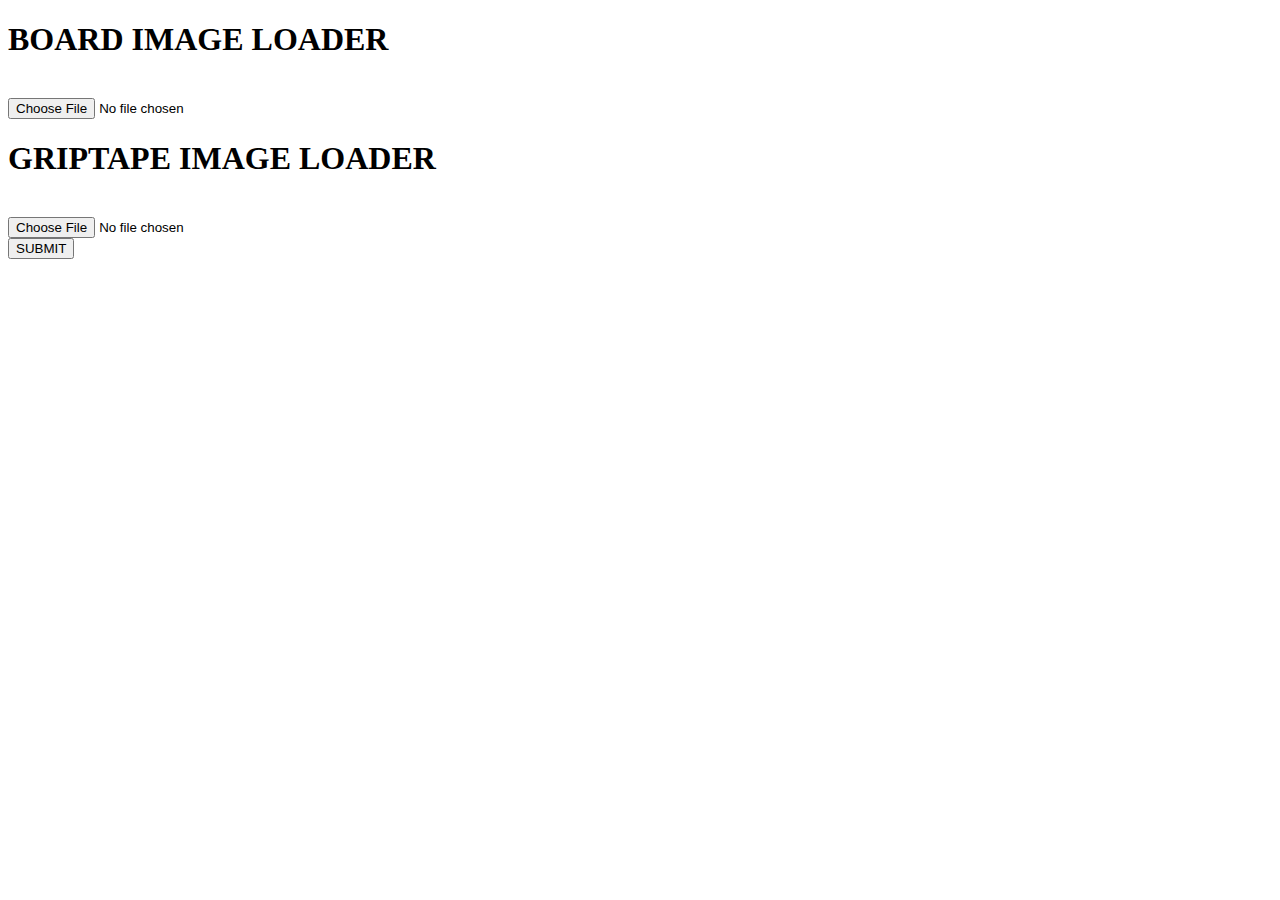
<file: loadImage.html>
<!DOCTYPE html>
<html>
<head>
	<meta charset="utf-8">
	<title></title>
</head>
<body>
	<h1>BOARD IMAGE LOADER</h1> <br>
	<input type="file" id="boardImageInput" name=""><br>
		<h1>GRIPTAPE IMAGE LOADER</h1> <br>
	<input type="file" id="griptapeImageInput" name="">
	<br>
	<form action="builder.html">
	<button id="submit" >SUBMIT</button>
	</form>
	<script type="text/javascript">
		document.querySelector('#boardImageInput').addEventListener("change", function(){
			const reader = new FileReader()
			reader.addEventListener("load", ()=>{
				localStorage.setItem("board-image", reader.result)
			})
			reader.readAsDataURL(this.files[0])
		})
		document.querySelector('#griptapeImageInput').addEventListener("change", function(){
			const reader = new FileReader()
			reader.addEventListener("load", ()=>{
				localStorage.setItem("griptape-image", reader.result)
			})
			reader.readAsDataURL(this.files[0])
		})

	</script>
</body>
</html>
</file>
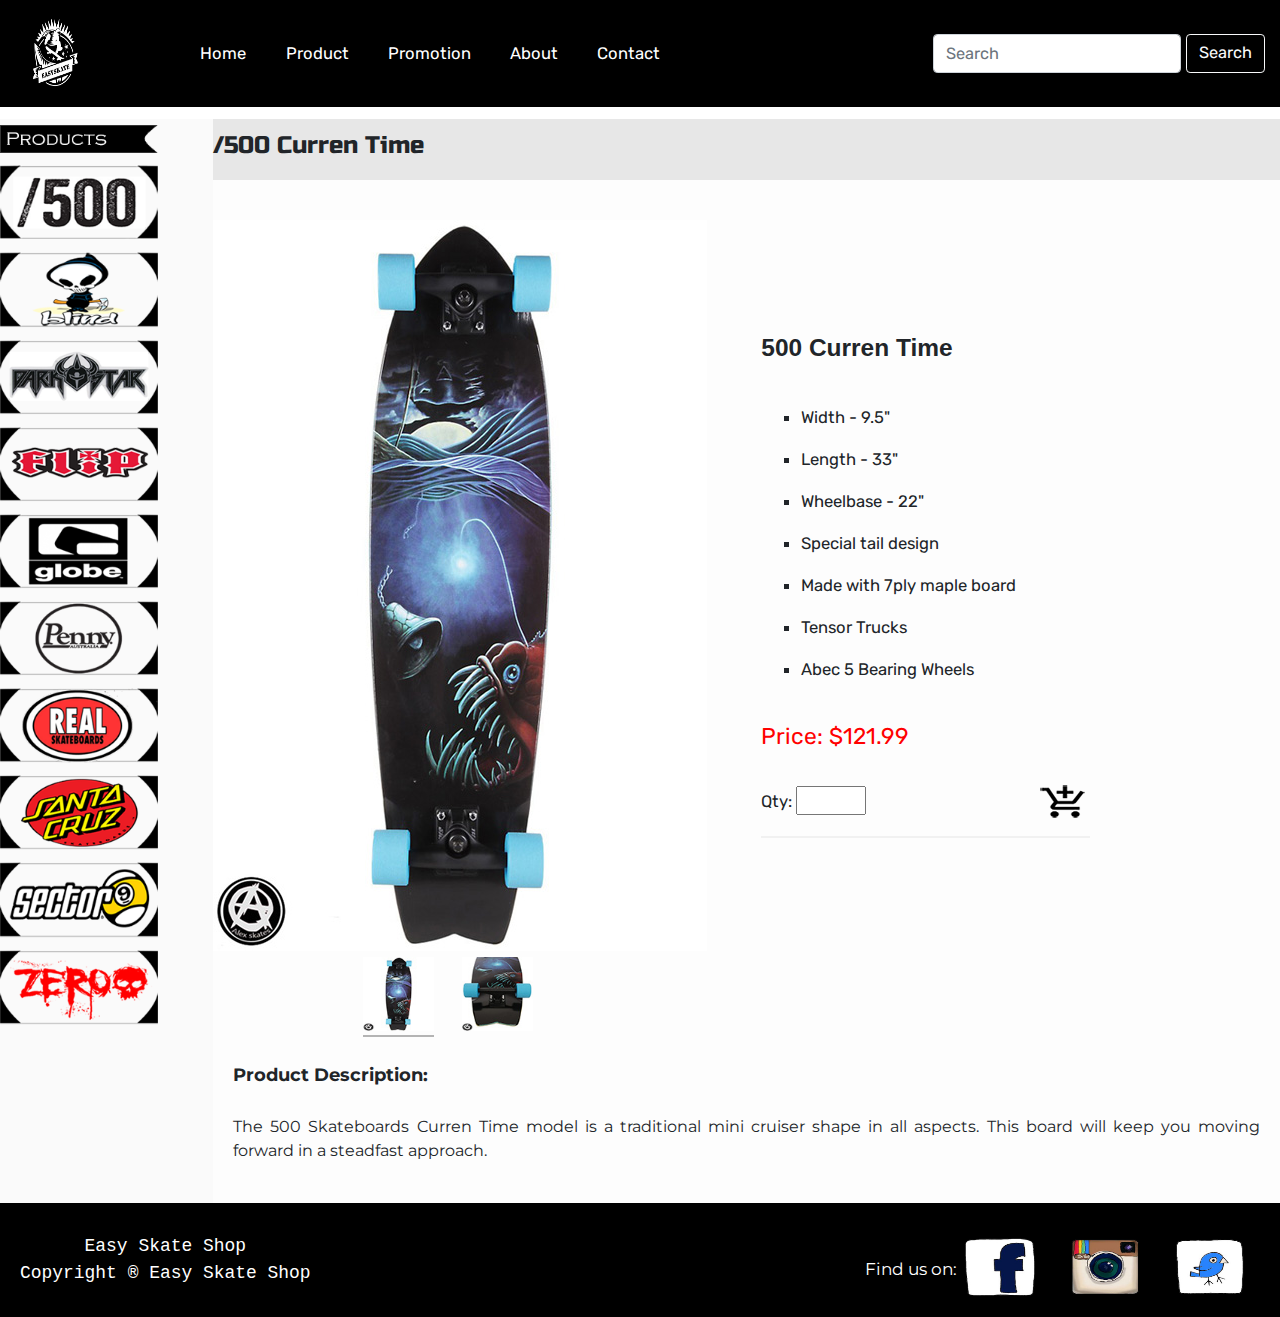
<file: products/500-Curren-Time skate.html>
﻿<!DOCTYPE html>
<html lang="en" dir="ltr">

<head>
    <meta charset="utf-8">
    <meta name="viewport" content="width=device-width,initial-scale=1">
    <title>Easy Skate Shop</title>
    <!-- Icon for tab bar -->
    <link rel="shortcut icon" href="assets/img/icon.ico">
    <!-- Font from google-->
    <link href="https://fonts.googleapis.com/css?family=Montserrat" rel="stylesheet">
    <link href="https://fonts.googleapis.com/css?family=Rubik&display=swap" rel="stylesheet">
    <link href="https://fonts.googleapis.com/css?family=Russo+One&display=swap" rel="stylesheet">
    <!-- bootstrap and css -->
    <link rel="stylesheet" href="https://stackpath.bootstrapcdn.com/bootstrap/4.3.1/css/bootstrap.min.css" integrity="sha384-ggOyR0iXCbMQv3Xipma34MD+dH/1fQ784/j6cY/iJTQUOhcWr7x9JvoRxT2MZw1T" crossorigin="anonymous">
    <link rel="stylesheet" href="style.css">
    <link rel="stylesheet" type="text/css" href="magiczoomplus.css">
    <script src="magiczoomplus.js"></script>
</head>

<body>
    <!-- Back to Top button -->
    <button onclick="topFunction()" id="bttBtn" title="Go to top"><em>Top</em></button>

    <!-- ***  navigation bar *** -->
    <nav class="navbar navbar-expand-lg navbar-light" style="background-color: #000000;">
        <div class="container">
            <!-- Brand Logo -->
            <a class="navbar-brand" href="index.html"> <img class="menuHover" src="assets/img/logo1.png" alt="Home" width="80" height="80"> </a>
            <!-- Menu botton when in mobile -->
            <button class="navbar-toggler bg-light" type="button" data-toggle="collapse" data-target="#navbarSupportedContent" aria-controls="navbarSupportedContent" aria-expanded="false" aria-label="Toggle navigation">
                <span class="navbar-toggler-icon bg-light"></span>
            </button>
            <!-- Menu -->
            <div class="collapse navbar-collapse" id="navbarSupportedContent">
                <ul class="navbar-nav mr-auto ml-6">
                    <li class="nav-item active">
                        <a class="nav-link" href="index.html">Home <span class="sr-only">(current)</span></a>
                    </li>
                    <div class="dropdown-divider"></div>
                    <!-- Drop Down -->
                    <li class="dropdown">
                      <div class="btn-group dropright">
                        <!-- Button Product -->
                        <a class="nav-link" href="Product.html" id="navbarDropdown" role="button" aria-haspopup="true" aria-expanded="false">
                          Product
                        </a>
                      </div>
                    </li>
                    <div class="dropdown-divider"></div>
                    <li class="nav-item">
                        <a class="nav-link" href="Promotion.html">Promotion</a>
                    </li>
                    <div class="dropdown-divider"></div>
                    <li class="nav-item">
                        <a class="nav-link" href="Aboutme.html">About</a>
                    </li>
                    <div class="dropdown-divider"></div>
                    <li class="nav-item">
                        <!-- <a class="nav-link disabled" href="#" tabindex="-1" aria-disabled="true">Disabled</a> -->
                        <a class="nav-link" href="Contact.html">Contact</a>
                    </li>
                    <div class="dropdown-divider"></div>
                </ul>
                
                <!-- Search Box -->
                <form class="form-inline my-1 my-lg-0 ml-7">
                    <input class="form-control mr-sm-1 search-box" type="search" placeholder="Search" aria-label="Search">
                    <button class="btn btn-outline-light my-1 my-sm-0 search-btn" type="submit">Search</button>
                </form>
            </div>
        </div>
    </nav>
    <!-- *** End Navigation Bar *** -->

    <!-- *** Whole body after NavBar *** -->
    <div class="containerMid">
      <!-- *** Content *** -->
        <div class="content-wrapper">
            <div class="box Left-content left-content-hidden">
              <img src="assets/img/banner.png">
              <a href="500.html"> <img src="assets/img/500.png"> </a>
              <a href="blind.html"> <img src="assets/img/blind.png"> </a>
              <a href="darkstar.html"> <img src="assets/img/darkstar.png"> </a>
              <a href="flip.html"> <img src="assets/img/flip.png"> </a>
              <a href="globe.html"> <img src="assets/img/globe.png"> </a>
              <a href="penny.html"> <img src="assets/img/penny.png"> </a>
              <a href="real.html"> <img src="assets/img/real.png"> </a>
              <a href="santacruz.html"> <img src="assets/img/santa.png"> </a>
              <a href="sector9.html"> <img src="assets/img/sector9.png"> </a>
              <a href="zero.html"> <img src="assets/img/zero.png"> </a>
            </div>

            <!-- ** Right Content ** -->

            <div class="right-content">

              <div class="right-content-child title-box">
                <h4>/500 Curren Time</h4>
              </div>

              <!--  Info Box -->
              <div class="infoBoxPic">
                  <!-- Main zoom image -->
                <a class="MagicZoom" id="zoom" title="500 Curren Time" href="assets/img/Skate/500 curren Time.jpg" data-options="zoomWidth:450px; zoomHeight:620px; hint: off">
                    <img src="assets/img/Skate/500 curren Time.jpg" >
                </a>
                <div>
                <!-- Thumbnails -->
                <a data-zoom-id="zoom" href="assets/img/Skate/500 curren Time.jpg" data-image="assets/img/Skate/500 curren Time.jpg">
                  <img src="assets/img/Skate/500 curren Time small.jpg"/>
                </a>
                <a data-zoom-id="zoom" href="assets/img/Skate/500 curren Time22.jpg" data-image="assets/img/Skate/500 curren Time22.jpg">
                  <img src="assets/img/Skate/500 curren Time22 small.jpg"/>
                </a>
                </div>
              </div>

              <div class="infoBoxText">
                  <div>
                      <p class="productTitle">
                          500 Curren Time
                      </p>
                      <span class="productDescription">

                          
                          <ul type="square" style="padding-left:40px;">
                              <li>Width - 9.5"</li>
                              <li>Length - 33"</li>
                              <li>Wheelbase - 22"</li>
                              <li>Special tail design</li>
                              <li>Made with 7ply maple board</li>
                              <li>Tensor Trucks</li>
                              <li>Abec 5 Bearing Wheels</li>
                          </ul>
                      </span>
                      
                      <span>
                          <p class="priceTxt">Price: $121.99</p>
                          <form class="cartIconFromQty">
                            <span>Qty:</span>
                            <input type="number" name="qty"  min="1" max="100">
                            <img src="assets/img/cart.png" alt="Cart">
                          </form>
                          <hr>
                      </span>
                          
                  </div>
              </div>

              <div class="right-content-child">
                <p style="margin: 25px 0;font-size: 1.1rem;"><strong>Product Description:</strong></p>
                <p style="margin-bottom: 40px;">
                    The 500 Skateboards Curren Time model is a traditional mini cruiser shape in all aspects. This board will keep you moving forward in a steadfast approach.
                </p>
              </div>
            </div>
        <!-- ** End Right Content ** -->

    </div>
      <!-- *** End Content Wrapper *** -->

      <div class="footer">
        <div class="copy-right">
            <p>Easy Skate Shop <br> Copyright ® Easy Skate Shop</p>
        </div>
        <div class="social-media">
          <p class="find-us">Find us on: &nbsp;</p>
          <a href="#" target="_blank"><img src="assets/img/facebook.png" /></a>
          <a href="#" target="_blank"><img src="assets/img/insta.png" /></a>
          <a href="#" target="_blank"><img src="assets/img/twiiter.png" /></a>
        </div>
      </div>

    </div>
    <!-- *** End Container Mid *** -->
    

    

    <!-- Bootstrap javascript  -->
    <script src="https://code.jquery.com/jquery-3.3.1.slim.min.js" integrity="sha384-q8i/X+965DzO0rT7abK41JStQIAqVgRVzpbzo5smXKp4YfRvH+8abtTE1Pi6jizo" crossorigin="anonymous"></script>
    <script src="https://cdnjs.cloudflare.com/ajax/libs/popper.js/1.14.7/umd/popper.min.js" integrity="sha384-UO2eT0CpHqdSJQ6hJty5KVphtPhzWj9WO1clHTMGa3JDZwrnQq4sF86dIHNDz0W1" crossorigin="anonymous"></script>
    <script src="https://stackpath.bootstrapcdn.com/bootstrap/4.3.1/js/bootstrap.min.js" integrity="sha384-JjSmVgyd0p3pXB1rRibZUAYoIIy6OrQ6VrjIEaFf/nJGzIxFDsf4x0xIM+B07jRM" crossorigin="anonymous"></script>
    <script src="https://cdn.jsdelivr.net/npm/popper.js@1.16.0/dist/umd/popper.min.js" integrity="sha384-Q6E9RHvbIyZFJoft+2mJbHaEWldlvI9IOYy5n3zV9zzTtmI3UksdQRVvoxMfooAo" crossorigin="anonymous"></script>
    <script src="back-to-top.js"></script>
</body>

</html>
</file>
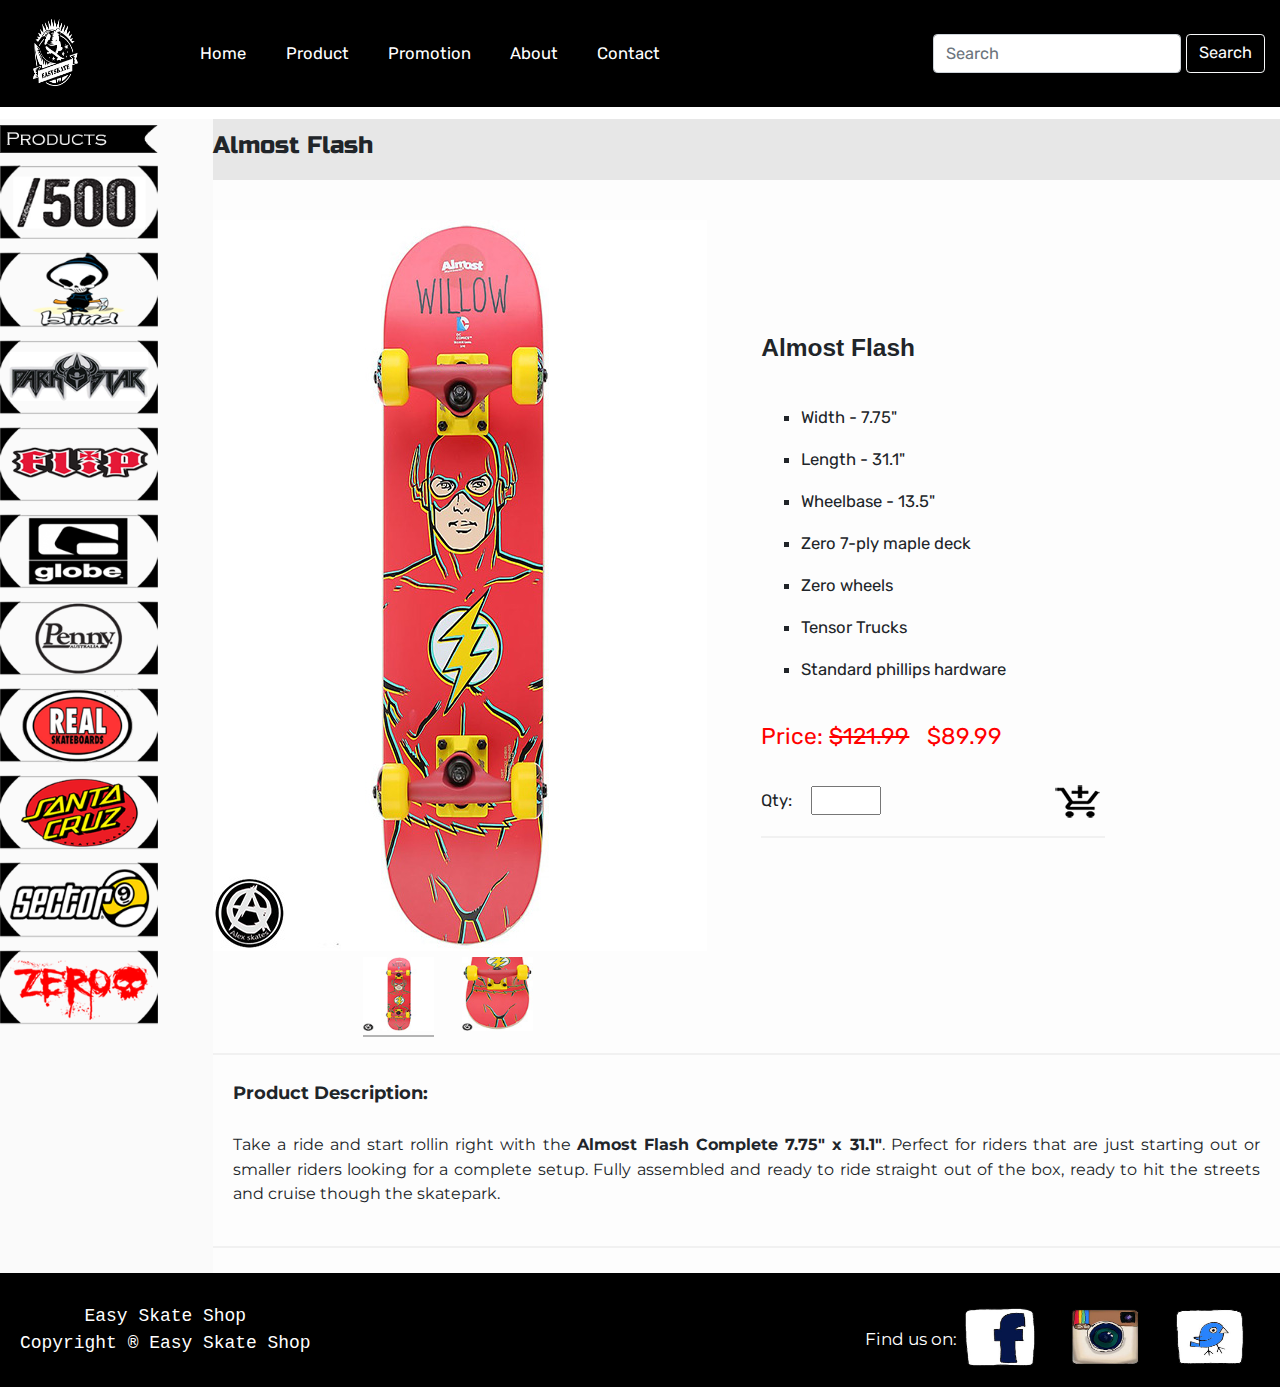
<file: products/Almost-Flash-skate.html>
﻿</html>
</html>
</html>
<!DOCTYPE html>
<html lang="en" dir="ltr">

<head>
    <meta charset="utf-8">
    <meta name="viewport" content="width=device-width,initial-scale=1">
    <title>Easy Skate Shop</title>
    <!-- Icon for tab bar -->
    <link rel="shortcut icon" href="assets/img/icon.ico">
    <!-- Font -font and icon from google-->
    <link href="https://fonts.googleapis.com/css?family=Montserrat" rel="stylesheet">
    <link href="https://fonts.googleapis.com/css?family=Rubik&display=swap" rel="stylesheet">
    <link href="https://fonts.googleapis.com/css?family=Russo+One&display=swap" rel="stylesheet">
    <!-- bootstrap and css -->
    <link rel="stylesheet" href="https://stackpath.bootstrapcdn.com/bootstrap/4.3.1/css/bootstrap.min.css" integrity="sha384-ggOyR0iXCbMQv3Xipma34MD+dH/1fQ784/j6cY/iJTQUOhcWr7x9JvoRxT2MZw1T" crossorigin="anonymous">
    <link rel="stylesheet" href="style.css">
    <link rel="stylesheet" type="text/css" href="magiczoomplus.css">
    <script src="magiczoomplus.js"></script>
</head>

<body>
    <!-- Back to Top button -->
    <button onclick="topFunction()" id="bttBtn" title="Go to top"><em>Top</em></button>

    <!-- ***  navigation bar *** -->
    <nav class="navbar navbar-expand-lg navbar-light" style="background-color: #000000;">
        <div class="container">
            <!-- Brand Logo -->
            <a class="navbar-brand" href="index.html"> <img class="menuHover" src="assets/img/logo1.png" alt="Home" width="80" height="80"> </a>
            <!-- Menu botton when in mobile -->
            <button class="navbar-toggler bg-light" type="button" data-toggle="collapse" data-target="#navbarSupportedContent" aria-controls="navbarSupportedContent" aria-expanded="false" aria-label="Toggle navigation">
                <span class="navbar-toggler-icon bg-light"></span>
            </button>
            <!-- Menu -->
            <div class="collapse navbar-collapse" id="navbarSupportedContent">
                <ul class="navbar-nav mr-auto ml-6">
                    <li class="nav-item active">
                        <a class="nav-link" href="index.html">Home <span class="sr-only">(current)</span></a>
                    </li>
                    <div class="dropdown-divider"></div>
                    <!-- Drop Down -->
                    <li class="dropdown">
                      <div class="btn-group dropright">
                        <!-- Button Product -->
                        <a class="nav-link" href="Product.html" id="navbarDropdown" role="button" aria-haspopup="true" aria-expanded="false">
                          Product
                        </a>
                      </div>
                    </li>
                    <div class="dropdown-divider"></div>
                    <li class="nav-item">
                        <a class="nav-link" href="Promotion.html">Promotion</a>
                    </li>
                    <div class="dropdown-divider"></div>
                    <li class="nav-item">
                        <a class="nav-link" href="Aboutme.html">About</a>
                    </li>
                    <div class="dropdown-divider"></div>
                    <li class="nav-item">
                        <!-- <a class="nav-link disabled" href="#" tabindex="-1" aria-disabled="true">Disabled</a> -->
                        <a class="nav-link" href="Contact.html">Contact</a>
                    </li>
                    <div class="dropdown-divider"></div>
                </ul>
               
                <!-- Search Box -->
                <form class="form-inline my-1 my-lg-0 ml-7">
                    <input class="form-control mr-sm-1 search-box" type="search" placeholder="Search" aria-label="Search">
                    <button class="btn btn-outline-light my-1 my-sm-0 search-btn" type="submit">Search</button>
                </form>
            </div>
        </div>
    </nav>
    <!-- *** End Navigation Bar *** -->

    <!-- *** Whole body after NavBar *** -->
    <div class="containerMid">
      <!-- *** Content *** -->
        <div class="content-wrapper">
            <div class="box Left-content left-content-hidden">
              <img src="assets/img/banner.png">
              <a href="500.html"> <img src="assets/img/500.png"> </a>
              <a href="blind.html"> <img src="assets/img/blind.png"> </a>
              <a href="darkstar.html"> <img src="assets/img/darkstar.png"> </a>
              <a href="flip.html"> <img src="assets/img/flip.png"> </a>
              <a href="globe.html"> <img src="assets/img/globe.png"> </a>
              <a href="penny.html"> <img src="assets/img/penny.png"> </a>
              <a href="real.html"> <img src="assets/img/real.png"> </a>
              <a href="santacruz.html"> <img src="assets/img/santa.png"> </a>
              <a href="sector9.html"> <img src="assets/img/sector9.png"> </a>
              <a href="zero.html"> <img src="assets/img/zero.png"> </a>
            </div>

            <!-- ** Right Content ** -->

            <div class="right-content">

              <div class="right-content-child title-box">
                <h4>Almost Flash</h4>
              </div>

              <!--  Info Box -->
              <div class="infoBoxPic">
                  <!-- Main zoom image -->
                <a class="MagicZoom" id="zoom" title="Almost Flash" href="assets/img/Skate/almost flash.jpg" data-options="zoomWidth:450px; zoomHeight:620px; hint: off">
                    <img src="assets/img/Skate/almost flash.jpg" >
                </a>
                <div>
                <!-- Thumbnails -->
                <a data-zoom-id="zoom" href="assets/img/Skate/almost flash.jpg" data-image="assets/img/Skate/almost flash.jpg">
                    <img src="assets/img/Skate/almost flash small.jpg"/>
                </a>
                <a data-zoom-id="zoom" href="assets/img/Skate/almost flash22.jpg" data-image="assets/img/Skate/almost flash22.jpg">
                    <img src="assets/img/Skate/almost flash22 small.jpg"/>
                </a>
                </div>
              </div>

              <div class="infoBoxText">
                  <div>
                      <p class="productTitle">
                          Almost Flash
                      </p>
                      <span class="productDescription">

                          
                          <ul type="square" style="padding-left:40px;">
                              <li>Width - 7.75"</li>
                              <li>Length - 31.1"</li>
                              <li>Wheelbase - 13.5"</li>
                              <li>Zero 7-ply maple deck</li>
                              <li>Zero wheels</li>
                              <li>Tensor Trucks</li>
                              <li>Standard phillips hardware</li>
                          </ul>
                      </span>
                      
                      <span>
                          <p class="priceTxt">Price: <span class="priceOld">$121.99</span> &nbsp $89.99</p>
                          <form class="cartIconFromQty">
                            <span style="margin-right: 15px;">Qty: </span>
                            <input type="number" name="qty"  min="1" max="100">
                            <img src="assets/img/cart.png" alt="Cart">
                          </form>
                          <hr>
                      </span>
                          
                  </div>
              </div>

              <div class="right-content-child">
                <hr>
                <p style="margin: 25px 0;font-size: 1.1rem;"><strong>Product Description:</strong></p>
                <p style="margin-bottom: 40px;">
                    Take a ride and start rollin right with the <strong>Almost Flash Complete 7.75" x 31.1"</strong>. Perfect for riders that are just starting out or smaller riders looking for a complete setup. Fully assembled and ready to ride straight out of the box, ready to hit the streets and cruise though the skatepark.
                </p>
                <hr>
              </div>
            </div>
        <!-- ** End Right Content ** -->

    </div>
      <!-- *** End Content Wrapper *** -->

      <div class="footer">
        <div class="copy-right">
            <p>Easy Skate Shop <br> Copyright ® Easy Skate Shop</p>
        </div>
        <div class="social-media">
          <p class="find-us">Find us on: &nbsp;</p>
          <a href="#" target="_blank"><img src="assets/img/facebook.png" /></a>
          <a href="#" target="_blank"><img src="assets/img/insta.png" /></a>
          <a href="#" target="_blank"><img src="assets/img/twiiter.png" /></a>
        </div>
      </div>

    </div>
    <!-- *** End Container Mid *** -->
    

    

    <!-- Bootstrap javascript  -->
    <script src="https://code.jquery.com/jquery-3.3.1.slim.min.js" integrity="sha384-q8i/X+965DzO0rT7abK41JStQIAqVgRVzpbzo5smXKp4YfRvH+8abtTE1Pi6jizo" crossorigin="anonymous"></script>
    <script src="https://cdnjs.cloudflare.com/ajax/libs/popper.js/1.14.7/umd/popper.min.js" integrity="sha384-UO2eT0CpHqdSJQ6hJty5KVphtPhzWj9WO1clHTMGa3JDZwrnQq4sF86dIHNDz0W1" crossorigin="anonymous"></script>
    <script src="https://stackpath.bootstrapcdn.com/bootstrap/4.3.1/js/bootstrap.min.js" integrity="sha384-JjSmVgyd0p3pXB1rRibZUAYoIIy6OrQ6VrjIEaFf/nJGzIxFDsf4x0xIM+B07jRM" crossorigin="anonymous"></script>
    <script src="https://cdn.jsdelivr.net/npm/popper.js@1.16.0/dist/umd/popper.min.js" integrity="sha384-Q6E9RHvbIyZFJoft+2mJbHaEWldlvI9IOYy5n3zV9zzTtmI3UksdQRVvoxMfooAo" crossorigin="anonymous"></script>
    <script src="back-to-top.js"></script>
</body>

</html>
</file>
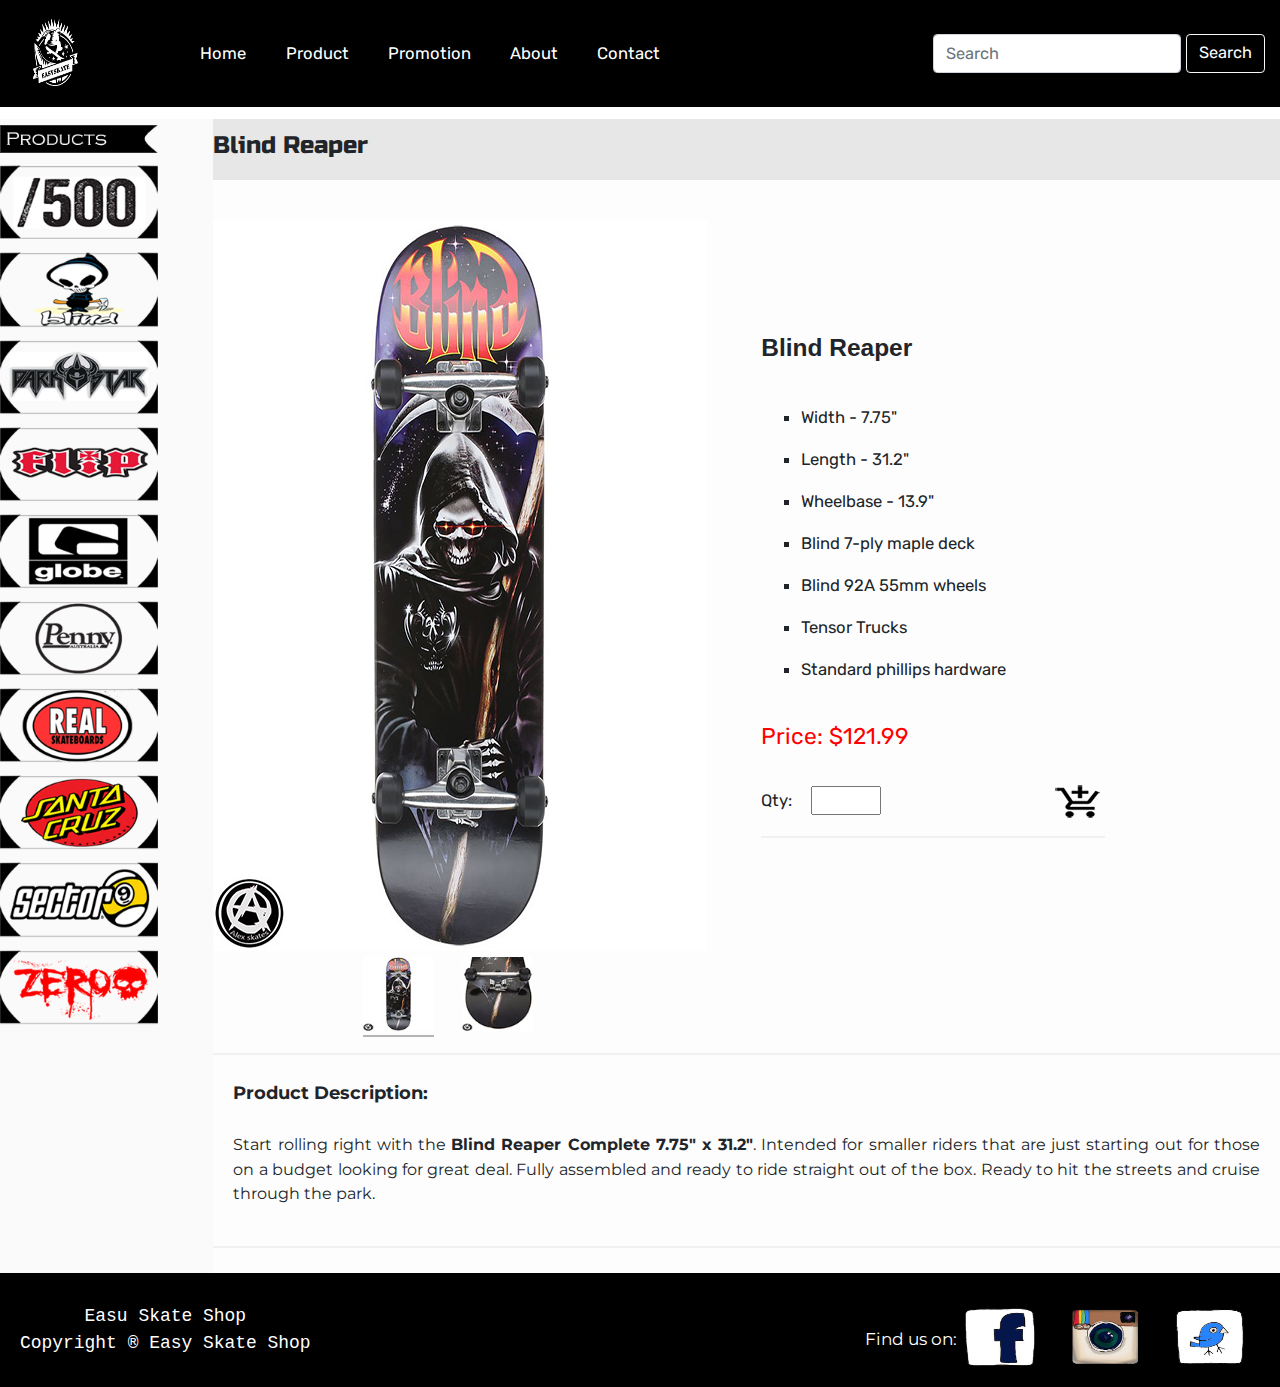
<file: products/Blind-Reaper-skate.html>
﻿<!DOCTYPE html>
<html lang="en" dir="ltr">

<head>
    <meta charset="utf-8">
    <meta name="viewport" content="width=device-width,initial-scale=1">
    <title>Easy Skate Shop</title>
    <!-- Icon for tab bar -->
    <link rel="shortcut icon" href="assets/img/icon.ico">
    <!-- Font -font and icon from google-->
    <link href="https://fonts.googleapis.com/css?family=Montserrat" rel="stylesheet">
    <link href="https://fonts.googleapis.com/css?family=Rubik&display=swap" rel="stylesheet">
    <link href="https://fonts.googleapis.com/css?family=Russo+One&display=swap" rel="stylesheet">
    <!-- bootstrap and css -->
    <link rel="stylesheet" href="https://stackpath.bootstrapcdn.com/bootstrap/4.3.1/css/bootstrap.min.css" integrity="sha384-ggOyR0iXCbMQv3Xipma34MD+dH/1fQ784/j6cY/iJTQUOhcWr7x9JvoRxT2MZw1T" crossorigin="anonymous">
    <link rel="stylesheet" href="style.css">
    <link rel="stylesheet" type="text/css" href="magiczoomplus.css">
    <script src="magiczoomplus.js"></script>
</head>

<body>
    <!-- Back to Top button -->
    <button onclick="topFunction()" id="bttBtn" title="Go to top"><em>Top</em></button>

    <!-- ***  navigation bar *** -->
    <nav class="navbar navbar-expand-lg navbar-light" style="background-color: #000000;">
        <div class="container">
            <!-- Brand Logo -->
            <a class="navbar-brand" href="index.html"> <img class="menuHover" src="assets/img/logo1.png" alt="Home" width="80" height="80"> </a>
            <!-- Menu botton when in mobile -->
            <button class="navbar-toggler bg-light" type="button" data-toggle="collapse" data-target="#navbarSupportedContent" aria-controls="navbarSupportedContent" aria-expanded="false" aria-label="Toggle navigation">
                <span class="navbar-toggler-icon bg-light"></span>
            </button>
            <!-- Menu -->
            <div class="collapse navbar-collapse" id="navbarSupportedContent">
                <ul class="navbar-nav mr-auto ml-6">
                    <li class="nav-item active">
                        <a class="nav-link" href="index.html">Home <span class="sr-only">(current)</span></a>
                    </li>
                    <div class="dropdown-divider"></div>
                    <!-- Drop Down -->
                    <li class="dropdown">
                      <div class="btn-group dropright">
                        <!-- Button Product -->
                        <a class="nav-link" href="Product.html" id="navbarDropdown" role="button" aria-haspopup="true" aria-expanded="false">
                          Product
                        </a>
                      </div>
                    </li>
                    <div class="dropdown-divider"></div>
                    <li class="nav-item">
                        <a class="nav-link" href="Promotion.html">Promotion</a>
                    </li>
                    <div class="dropdown-divider"></div>
                    <li class="nav-item">
                        <a class="nav-link" href="Aboutme.html">About</a>
                    </li>
                    <div class="dropdown-divider"></div>
                    <li class="nav-item">
                        <!-- <a class="nav-link disabled" href="#" tabindex="-1" aria-disabled="true">Disabled</a> -->
                        <a class="nav-link" href="Contact.html">Contact</a>
                    </li>
                    <div class="dropdown-divider"></div>
                </ul>
            
                <!-- Search Box -->
                <form class="form-inline my-1 my-lg-0 ml-7">
                    <input class="form-control mr-sm-1 search-box" type="search" placeholder="Search" aria-label="Search">
                    <button class="btn btn-outline-light my-1 my-sm-0 search-btn" type="submit">Search</button>
                </form>
            </div>
        </div>
    </nav>
    <!-- *** End Navigation Bar *** -->

    <!-- *** Whole body after NavBar *** -->
    <div class="containerMid">
      <!-- *** Content *** -->
        <div class="content-wrapper">
            <div class="box Left-content left-content-hidden">
              <img src="assets/img/banner.png">
              <a href="500.html"> <img src="assets/img/500.png"> </a>
              <a href="blind.html"> <img src="assets/img/blind.png"> </a>
              <a href="darkstar.html"> <img src="assets/img/darkstar.png"> </a>
              <a href="flip.html"> <img src="assets/img/flip.png"> </a>
              <a href="globe.html"> <img src="assets/img/globe.png"> </a>
              <a href="penny.html"> <img src="assets/img/penny.png"> </a>
              <a href="real.html"> <img src="assets/img/real.png"> </a>
              <a href="santacruz.html"> <img src="assets/img/santa.png"> </a>
              <a href="sector9.html"> <img src="assets/img/sector9.png"> </a>
              <a href="zero.html"> <img src="assets/img/zero.png"> </a>
            </div>

            <!-- ** Right Content ** -->

            <div class="right-content">

              <div class="right-content-child title-box">
                <h4>Blind Reaper</h4>
              </div>

              <!--  Info Box -->
              <div class="infoBoxPic">
                  <!-- Main zoom image -->
                <a class="MagicZoom" id="zoom" title="Blind Reaper" href="assets/img/Skate/blind reaper.jpg" data-options="zoomWidth:450px; zoomHeight:620px; hint: off">
                    <img src="assets/img/Skate/blind reaper.jpg" >
                </a>
                <div>
                <!-- Thumbnails -->
                <a data-zoom-id="zoom" href="assets/img/Skate/blind reaper.jpg" data-image="assets/img/Skate/blind reaper.jpg">
                    <img src="assets/img/Skate/blind reaper small.jpg"/>
                </a>
                <a data-zoom-id="zoom" href="assets/img/Skate/blind reaper22.jpg" data-image="assets/img/Skate/blind reaper22.jpg">
                    <img src="assets/img/Skate/blind reaper22 small.jpg"/>
                </a>
                </div>
              </div>

              <div class="infoBoxText">
                  <div>
                      <p class="productTitle">
                          Blind Reaper
                      </p>
                      <span class="productDescription">

                          
                          <ul type="square" style="padding-left:40px;">
                              <li>Width - 7.75"</li>
                              <li>Length - 31.2"</li>
                              <li>Wheelbase - 13.9"</li>
                              <li>Blind 7-ply maple deck</li>
                              <li>Blind 92A 55mm wheels</li>
                              <li>Tensor Trucks</li>
                              <li>Standard phillips hardware</li>
                          </ul>
                      </span>
                      
                      <span>
                          <p class="priceTxt">Price: $121.99</p>
                          <form class="cartIconFromQty">
                            <span style="margin-right: 15px;">Qty: </span>
                            <input type="number" name="qty"  min="1" max="100">
                            <img src="assets/img/cart.png" alt="Cart">
                          </form>
                          <hr>
                      </span>
                          
                  </div>
              </div>

              <div class="right-content-child">
                <hr>
                <p style="margin: 25px 0;font-size: 1.1rem;"><strong>Product Description:</strong></p>
                <p style="margin-bottom: 40px;">
                    Start rolling right with the <strong>Blind Reaper Complete 7.75" x 31.2"</strong>. Intended for smaller riders that are just starting out for those on a budget looking for great deal. Fully assembled and ready to ride straight out of the box. Ready to hit the streets and cruise through the park.
                </p>
                <hr>
              </div>
            </div>
        <!-- ** End Right Content ** -->

    </div>
      <!-- *** End Content Wrapper *** -->

      <div class="footer">
        <div class="copy-right">
            <p>Easu Skate Shop <br> Copyright ® Easy Skate Shop</p>
        </div>
        <div class="social-media">
          <p class="find-us">Find us on: &nbsp;</p>
          <a href="#" target="_blank"><img src="assets/img/facebook.png" /></a>
          <a href="#" target="_blank"><img src="assets/img/insta.png" /></a>
          <a href="#" target="_blank"><img src="assets/img/twiiter.png" /></a>
        </div>
      </div>

    </div>
    <!-- *** End Container Mid *** -->
    

    

    <!-- Bootstrap javascript  -->
    <script src="https://code.jquery.com/jquery-3.3.1.slim.min.js" integrity="sha384-q8i/X+965DzO0rT7abK41JStQIAqVgRVzpbzo5smXKp4YfRvH+8abtTE1Pi6jizo" crossorigin="anonymous"></script>
    <script src="https://cdnjs.cloudflare.com/ajax/libs/popper.js/1.14.7/umd/popper.min.js" integrity="sha384-UO2eT0CpHqdSJQ6hJty5KVphtPhzWj9WO1clHTMGa3JDZwrnQq4sF86dIHNDz0W1" crossorigin="anonymous"></script>
    <script src="https://stackpath.bootstrapcdn.com/bootstrap/4.3.1/js/bootstrap.min.js" integrity="sha384-JjSmVgyd0p3pXB1rRibZUAYoIIy6OrQ6VrjIEaFf/nJGzIxFDsf4x0xIM+B07jRM" crossorigin="anonymous"></script>
    <script src="https://cdn.jsdelivr.net/npm/popper.js@1.16.0/dist/umd/popper.min.js" integrity="sha384-Q6E9RHvbIyZFJoft+2mJbHaEWldlvI9IOYy5n3zV9zzTtmI3UksdQRVvoxMfooAo" crossorigin="anonymous"></script>
    <script src="back-to-top.js"></script>
</body>

</html>
</file>
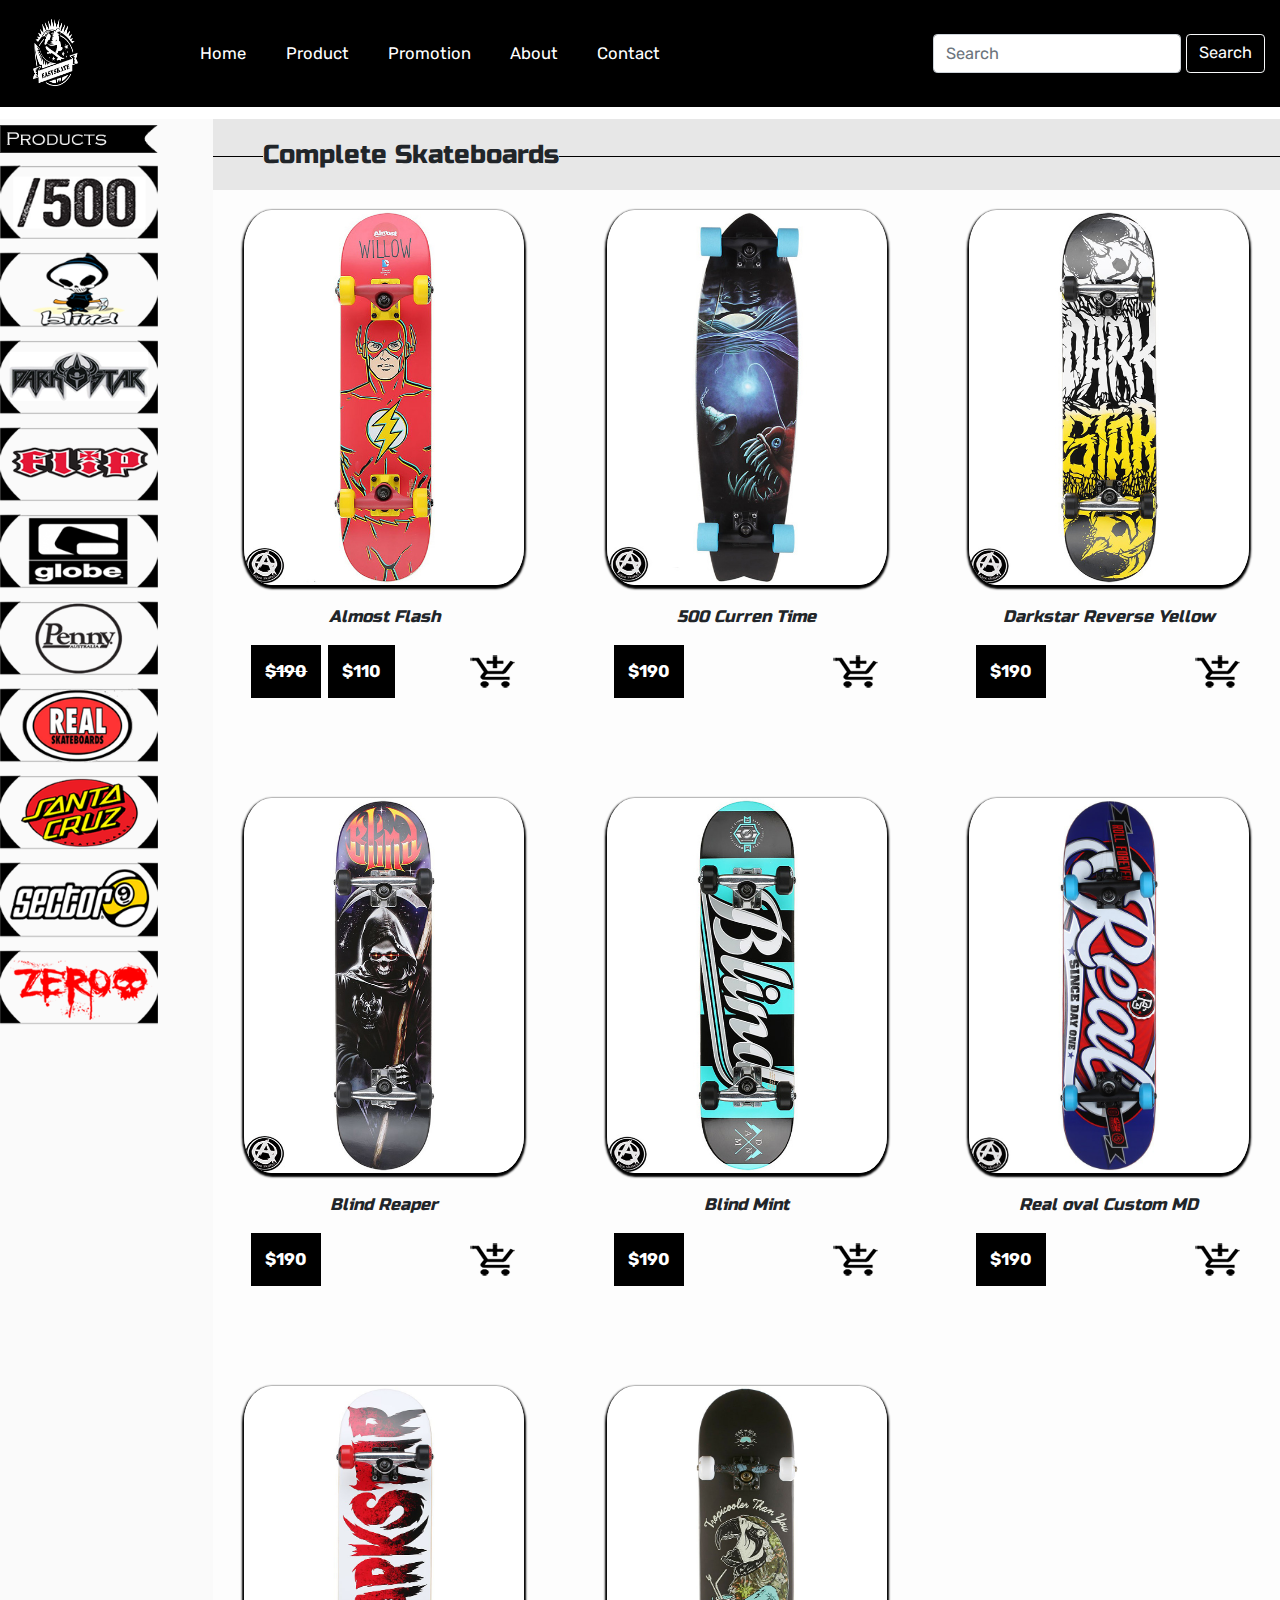
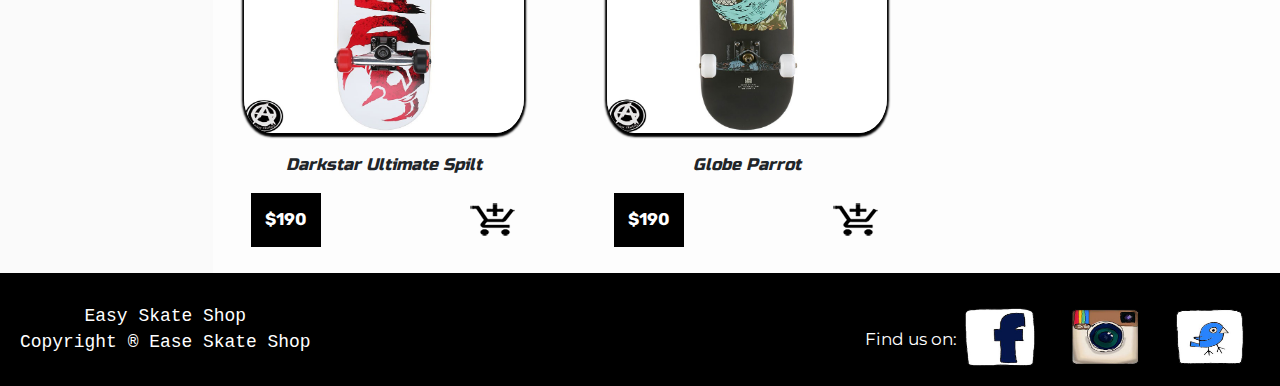
<file: products/products.html>
﻿<!DOCTYPE html>
<html lang="en" dir="ltr">

<head>
    <meta charset="utf-8">
    <meta name="viewport" content="width=device-width,initial-scale=1">
    <title>Easy Skate Shop</title>
    <!-- Icon for tab bar -->
    <link rel="shortcut icon" href="assets/img/icon.ico">
    <!-- Font -font and icon from google-->
    <link href="https://fonts.googleapis.com/css?family=Montserrat" rel="stylesheet">
    <link href="https://fonts.googleapis.com/css?family=Rubik&display=swap" rel="stylesheet">
    <link href="https://fonts.googleapis.com/css?family=Russo+One&display=swap" rel="stylesheet">
    <!-- bootstrap and css -->
    <link rel="stylesheet" href="https://stackpath.bootstrapcdn.com/bootstrap/4.3.1/css/bootstrap.min.css" integrity="sha384-ggOyR0iXCbMQv3Xipma34MD+dH/1fQ784/j6cY/iJTQUOhcWr7x9JvoRxT2MZw1T" crossorigin="anonymous">
    <link rel="stylesheet" href="style.css">
</head>

<body>
    <!-- Back to Top button -->
    <button onclick="topFunction()" id="bttBtn" title="Go to top"><em>Top</em></button>

    <!-- ***  navigation bar *** -->
    <nav class="navbar navbar-expand-lg navbar-light" style="background-color: #000000;">
        <div class="container">
            <!-- Brand Logo -->
            <a class="navbar-brand" href="index.html"> <img class="menuHover" src="assets/img/logo1.png" alt="Home" width="80" height="80"> </a>
            <!-- Menu botton when in mobile -->
            <button class="navbar-toggler bg-light" type="button" data-toggle="collapse" data-target="#navbarSupportedContent" aria-controls="navbarSupportedContent" aria-expanded="false" aria-label="Toggle navigation">
                <span class="navbar-toggler-icon bg-light"></span>
            </button>
            <!-- Menu -->
            <div class="collapse navbar-collapse" id="navbarSupportedContent">
                <ul class="navbar-nav mr-auto ml-6">
                    <li class="nav-item active">
                        <a class="nav-link" href="index.html">Home <span class="sr-only">(current)</span></a>
                    </li>
                    <div class="dropdown-divider"></div>
                    <!-- Drop Down -->
                    <li class="dropdown">
                      <div class="btn-group dropright">
                        <!-- Button Product -->
                        <a class="nav-link" href="Product.html" id="navbarDropdown" role="button" aria-haspopup="true" aria-expanded="false">
                          Product
                        </a>

                        

                      </div>
                    </li>
                    <div class="dropdown-divider"></div>
                    <li class="nav-item">
                        <a class="nav-link" href="Promotion.html">Promotion</a>
                    </li>
                    <div class="dropdown-divider"></div>
                    <li class="nav-item">
                        <a class="nav-link" href="Aboutme.html">About</a>
                    </li>
                    <div class="dropdown-divider"></div>
                    <li class="nav-item">
                        <!-- <a class="nav-link disabled" href="#" tabindex="-1" aria-disabled="true">Disabled</a> -->
                        <a class="nav-link" href=".../contactoForm/contact.html">Contact</a>
                    </li>
                    <div class="dropdown-divider"></div>
                </ul>
               
                <!-- Search Box -->
                <form class="form-inline my-1 my-lg-0 ml-7">
                    <input class="form-control mr-sm-1 search-box" type="search" placeholder="Search" aria-label="Search">
                    <button class="btn btn-outline-light my-1 my-sm-0 search-btn" type="submit">Search</button>
                </form>
            </div>
        </div>
    </nav>
    <!-- *** End Navigation Bar *** -->

    <!-- *** Whole body after NavBar *** -->
    <div class="containerMid">
      <!-- *** Content *** -->
      <div class="content-wrapper">
        <div class="box Left-content left-content-hidden">
          <img src="assets/img/banner.png">
          <a href="500.html"> <img src="assets/img/500.png"> </a>
          <a href="blind.html"> <img src="assets/img/blind.png"> </a>
          <a href="darkstar.html"> <img src="assets/img/darkstar.png"> </a>
          <a href="flip.html"> <img src="assets/img/flip.png"> </a>
          <a href="globe.html"> <img src="assets/img/globe.png"> </a>
          <a href="penny.html"> <img src="assets/img/penny.png"> </a>
          <a href="real.html"> <img src="assets/img/real.png"> </a>
          <a href="santacruz.html"> <img src="assets/img/santa.png"> </a>
          <a href="sector9.html"> <img src="assets/img/sector9.png"> </a>
          <a href="zero.html"> <img src="assets/img/zero.png"> </a>
        </div>

        <!-- ** Right Content ** -->

        <div class="right-content">

          <div class="right-content-child title-box">
            <h2><span>Complete Skateboards</span></h2>
          </div>

          <div class="right-content-child">
            <div class="skate-box-wrapper">
              <div class="skate-box">
                <a href="Almost-Flash-skate.html">
                  <img src="assets/img/Skate/almost flash.jpg" class="image" alt="Almost Flash">
                </a>
                <div class="skate-name"> <p>Almost Flash</p> </div>
                <div class="price priceOld"> <p>$190</p> </div>
                <div class="price"> <p>$110</p> </div>
                <div class="cart-icon"> <img src="assets/img/cart.png" alt="Cart"> </div>
              </div>

              <div class="skate-box">
                <a href="500-Curren-Time skate.html">
                  <img src="assets/img/Skate/500 curren Time.jpg" class="image" alt="500 Curren Time.jpg">
                </a>
                <div class="skate-name"> <p>500 Curren Time</p> </div>
                <div class="price"> <p>$190</p> </div>
                <div class="cart-icon"> <img src="assets/img/cart.png" alt="Cart"> </div>
              </div>

              <div class="skate-box">
                <a href="DarkStar-Reverse-Yellow-skate.html">
                  <img src="assets/img/Skate/darkstar reverse yellow.jpg" class="image" alt="Darkstar Reverse Yellow">
                </a>
                <div class="skate-name"> <p>Darkstar Reverse Yellow</p> </div>
                <div class="price"> <p>$190</p> </div>
                <div class="cart-icon"> <img src="assets/img/cart.png" alt="Cart"> </div>
              </div>

              <div class="skate-box">
                <a href="Blind-Reaper-skate.html">
                  <img src="assets/img/Skate/blind reaper.jpg" class="image" alt="Blind Reaper">
                </a>
                <div class="skate-name"> <p>Blind Reaper</p> </div>
                <div class="price"> <p>$190</p> </div>
                <div class="cart-icon"> <img src="assets/img/cart.png" alt="Cart"> </div>
              </div>

              <div class="skate-box">
                <a href="#">
                  <img src="assets/img/Skate/blind mint.jpg" class="image" alt="Blind Mint">
                </a>
                <div class="skate-name"> <p>Blind Mint</p> </div>
                <div class="price"> <p>$190</p> </div>
                <div class="cart-icon"> <img src="assets/img/cart.png" alt="Cart"> </div>
              </div>

              <div class="skate-box">
                <a href="#">
                  <img src="assets/img/Skate/real oval.jpg" class="image" alt="Real oval Custom MD">
                </a>
                <div class="skate-name"> <p>Real oval Custom MD</p> </div>
                <div class="price"> <p>$190</p> </div>
                <div class="cart-icon"> <img src="assets/img/cart.png" alt="Cart"> </div>
              </div>


              <div class="skate-box">
                <a href="#">
                  <img src="assets/img/Skate/darkstar ultimate spilt.jpg" class="image" alt="Darkstar Ultimate Spilt">
                </a>
                <div class="skate-name"> <p>Darkstar Ultimate Spilt</p> </div>
                <div class="price"> <p>$190</p> </div>
                <div class="cart-icon"> <img src="assets/img/cart.png" alt="Cart"> </div>
              </div>

              <div class="skate-box">
                <a href="#">
                  <img src="assets/img/Skate/globe parrot.jpg" class="image" alt="Globe Parrot">
                </a>
                <div class="skate-name"> <p>Globe Parrot</p> </div>
                <div class="price"> <p>$190</p> </div>
                <div class="cart-icon"> <img src="assets/img/cart.png" alt="Cart"> </div>
              </div>

            </div>

            

          </div>
        </div>
        <!-- ** End Right Content ** -->

      </div>
      <!-- *** End Content Wrapper *** -->

      <div class="footer">
        <div class="copy-right">
            <p>Easy Skate Shop <br> Copyright ® Ease Skate Shop</p>
        </div>
        <div class="social-media">
          <p class="find-us">Find us on: &nbsp;</p>
          <a href="#" target="_blank"><img src="assets/img/facebook.png" /></a>
          <a href="#" target="_blank"><img src="assets/img/insta.png" /></a>
          <a href="#" target="_blank"><img src="assets/img/twiiter.png" /></a>
        </div>
      </div>

    </div>
    <!-- *** End Container Mid *** -->
    

    

    <!-- Bootstrap javascript  -->
    <script src="https://code.jquery.com/jquery-3.3.1.slim.min.js" integrity="sha384-q8i/X+965DzO0rT7abK41JStQIAqVgRVzpbzo5smXKp4YfRvH+8abtTE1Pi6jizo" crossorigin="anonymous"></script>
    <script src="https://cdnjs.cloudflare.com/ajax/libs/popper.js/1.14.7/umd/popper.min.js" integrity="sha384-UO2eT0CpHqdSJQ6hJty5KVphtPhzWj9WO1clHTMGa3JDZwrnQq4sF86dIHNDz0W1" crossorigin="anonymous"></script>
    <script src="https://stackpath.bootstrapcdn.com/bootstrap/4.3.1/js/bootstrap.min.js" integrity="sha384-JjSmVgyd0p3pXB1rRibZUAYoIIy6OrQ6VrjIEaFf/nJGzIxFDsf4x0xIM+B07jRM" crossorigin="anonymous"></script>
    <script src="https://cdn.jsdelivr.net/npm/popper.js@1.16.0/dist/umd/popper.min.js" integrity="sha384-Q6E9RHvbIyZFJoft+2mJbHaEWldlvI9IOYy5n3zV9zzTtmI3UksdQRVvoxMfooAo" crossorigin="anonymous"></script>
    <script src="back-to-top.js"></script>
</body>

</html>
</file>
<file: products/style.css>
* {
    margin: 0;
    padding: 0;
}

body,
html {
    width: 100%;
    height: 100%;
    font-family: Rubik, 'Montserrat', 'Russo One', sans-serif;
    font-size: 1.02rem;
    background-size: cover;
}

p {
    margin: 0 auto;
}

/***********************************************************************
 *  Navigation Bar
 **********************************************************************/
nav div ul li a {
    color: white !important;
}

nav div ul li a:hover {
    color: #CCC !important;
    transition: all 0.3s ease 0s;
    opacity: 0.8;
}

.menuHover:hover {
    color: #CCC !important;
    transition: all 0.3s ease 0s;
    opacity: 0.8;
}

/***********************************************************************
 *  Container whole body after NavBar
 **********************************************************************/
.containerMid {
    padding: 0;
    margin: 0 auto;
}

.sign-in {
    width: 100%;
    text-align: left;
    cursor: pointer;
}

/***********************************************************************
 *  Dropdown Menu Section
 **********************************************************************/
.dropdown-menu a {
    margin-right: 72px !important;
}

.dropdown-menu a:hover {
    background-color: aliceblue;
    color: black !important;
}

.dropdown-menu a:focus {
    background-color: rgb(215, 220, 231);
    color: black !important;
}


/***********************************************************************
 *  Back to top Button
 **********************************************************************/
#bttBtn {
    display: none;
    /* Hidden by default */
    position: fixed;
    /* Fixed/sticky position */
    bottom: 20px;
    /* Place the button at the bottom of the page */
    right: 30px;
    /* Place the button 30px from the right */
    z-index: 99;
    /* Make sure it does not overlap */
    border: none;
    /* Remove borders */
    outline: none;
    /* Remove outline */
    background-color: red;
    /* Set a background color */
    color: white;
    /* Text color */
    cursor: pointer;
    /* Add a mouse pointer on hover */
    padding: 15px;
    /* Some padding */
    font-size: 18px;
    /* Increase font size */
    border-radius: 35px;
    background: rgba(0, 0, 0, 0.7);
    text-decoration: none;
    border-radius: 35px;
    transition: all 0.3s ease;
}

#bttBtn em {
    color: #fff;
    margin: 0;
    position: relative;
    bottom: 1px;
    font-size: 19px;
    transition: all 0.3s ease;
}

#bttBtn:hover {
    background: rgba(0, 0, 0, 0.9);
}

#bttBtn:hover em {
    bottom: 7px;
}

/***********************************************************************
 *  Content Section
 **********************************************************************/
.content-wrapper {
    display: grid;
    grid-template-areas: "left-content right-content right-content right-content right-content right-content";
    grid-template-columns: repeat(6, 1fr);
    background: #F1F1F1;
    margin-top: 12px;
}

.box {
    background: #FAFAFA;
}

.box>img,
a>img {
    width: 74%;
    padding: 6px 0;
}

.left-content {
    grid-area: left-content;
}

.right-content {
    grid-area: right-content;
    background: #FDFDFD;
}

.right-content-child {}

.right-content-child>video {
    display: flex;
    margin: 20px auto;
    width: 300px;
    height: 200px;
}

.right-content-child>p {
    padding: 0 20px;
    text-align: justify;
    font-size: 1rem;
    font-family: Montserrat;

}

.title-box {
    background: #E7E7E7;
    justify-content: flex-start;
    align-items: center;
    padding: 12px 0;
    font-family: 'Russo One', sans-serif;
}

/* Black box that has style right hand */
.tag-title {
    position: relative;
    display: inline-block;
    padding: 8px 12px;
    background: #1a1a1a;
    color: #F1F3F3;
    font-size: 1.2rem;
    line-height: 1.3;
    white-space: nowrap;
    text-rendering: auto;
    margin: auto 0;
}

.tag-title:before {
    top: 0;
    border-bottom: 24px solid transparent;
}

:after,
:before {
    box-sizing: border-box;
}

.tag-title:after {
    bottom: 0;
    border-top: 24px solid transparent;
}

.tag-title:after,
.tag-title:before {
    content: "";
    position: absolute;
    right: -11px;
    border-left: 12px solid #1a1a1a;
    width: 0;
    height: 0;
}

h2 {
    padding-left: 50px;
    border-bottom: 1px solid #000;
    line-height: .08em;
    margin: 21px 0;
    font-family: 'Russo One', sans-serif;
}

h2 span {
    background: #E7E7E7;
    font-size: 1.6rem;
    text-transform: capitalize;
}

.skate-box-wrapper {
    display: grid;
    grid-template-columns: repeat(auto-fill, minmax(300px, 1fr));
    grid-gap: 20px;
    justify-items: center;
    margin-bottom: -20px;
}

.skate-box {
    /*background: pink;*/
    width: 280px;
    height: 66%;
    margin: 20px 40px;
    border-radius: 10%;

}

.skate-box>a>img:hover,
.skate-box>a>img:focus {
    box-shadow: rgba(0, 0, 0, 0.8) 0px 5px 15px, inset rgba(0, 0, 0, 0.15) 0px -10px 20px;
    box-shadow: 0 2px 2px 2px #000000;
    transform: skew(-2.5deg) scale(1.05, 1.05);
    cursor: pointer;
}

.skate-box>a>img {
    width: 100%;
    height: 100%;
    border-radius: 10%;
    padding: 0;
    box-shadow: 0 2px 2px 2px #000000;
    transition: transform 0.3s linear 0s;
}

.skate-name {
    margin-top: 20px;
    margin-bottom: 5px;
    text-align: center;
    font-family: 'Russo One';
    font-style: italic;
}

.price {
    cursor: default;
    font-weight: bold;
    font-size: 17px;
    background: #000;
    color: #FFF;
    display: block;
    float: left;
    padding: 14px;
    margin-top: 10px;
    margin-left: 7px;
}

.priceOld {
    text-decoration: line-through;
}

.cart-icon {
    float: right;
    cursor: pointer;
    background: transparent;
    display: block;
    margin-top: 20px;
    margin-right: 4px;
}

.infoBoxPic {
    display: inline-grid;
    margin-top: 40px;
    justify-items: center;
}

.infoBoxText {
    margin-left: 50px;
    display: inline-block;
    vertical-align: middle;
}

.productTitle {
    font-family: 'Gill Sans', 'Gill Sans MT', 'Myriad Pro', 'DejaVu Sans Condensed', Helvetica, Arial, sans-serif;
    text-align: justify;
    font-size: 1.5rem;
    font-weight: 800;
    padding: 30px 0;
}

.productDescription {
    line-height: 42px;
}

.priceTxt {
    font-size: 1.4rem;
    color: red;
    margin: 30px 0;
}

.cartIconFromQty>img {
    margin-left: 170px;
    cursor: pointer;
}


/***********************************************************************
 *  Footer Section
 **********************************************************************/
.footer {
    background: black;
    height: auto;
    display: grid;
    grid-template-areas: "copy-right copy-right social-media social-media social-media social-media";
    grid-template-columns: repeat(6, 1fr);
}

.copy-right {
    grid-area: copy-right;
    text-align: center;
    font-size: 1.1rem;
    margin: 30px 20px;
    color: white;
    font-family: Consolas, monospace;
    justify-self: start;
}

.footer img {
    width: 70px;
    height: 70px;
    margin-right: 35px;
    margin-top: 15px;
}

.social-media {
    grid-area: social-media;
    display: flex;
    justify-self: end;
    align-self: center;
    font-family: Montserrat;
}

.find-us {
    margin-top: 40px;
    color: white;
}

.coolTitle {
    text-align: center;
    font-family: 'Oswald', Helvetica, sans-serif;
    font-size: 2.7rem;
    transform: skewY(-1deg);
    letter-spacing: 4px;
    text-shadow:
        -1px -1px 0 firebrick;
    color: red;
    text-decoration: underline;
    margin: 20px 0;
}



/***********************************************************************
 *  Register Form
 **********************************************************************/
.registerForm {
    width: auto;
    height: auto;
    margin: auto;
    padding: 0 20px;
}

#login-box {
    position: relative;
    margin: 5% auto;
    width: 600px;
    height: 400px;
    background: rgb(228, 228, 228);
    border-radius: 2px;
    box-shadow: 0 2px 4px rgba(0, 0, 0, 0.4);
}

.left {
    position: absolute;
    top: 0;
    left: 0;
    box-sizing: border-box;
    padding: 40px;
    width: 300px;
    height: 400px;
}

.registerForm input[type=email],
.registerForm input[type=password],
.registerForm input[type=text] {
    width: 100%;
    padding: 15px;
    margin: 5px 0 22px 0;
    display: inline-block;
    border: none;
    background: #f1f1f1;
}

.registerForm input[type=email]:focus,
.registerForm input[type=password]:focus,
.registerForm input[type=text]:focus {
    background-color: #ddd;
    outline: none;
    border-bottom: 2px solid #16a085;
    color: #16a085;
    transition: 0.2s ease;
}

/* Overwrite default styles of hr */
hr {
    border: 1px solid #f1f1f1;
    margin-bottom: 25px;
}

/* Set a style for the submit/register button */
.registerbtn {
    background-color: #4CAF50;
    color: white;
    padding: 16px 20px;
    margin: 8px 0;
    border: none;
    cursor: pointer;
    width: 100%;
    opacity: 0.9;
}

.registerbtn:hover {
    opacity: 1;
}

/* Add a blue text color to links */
a {
    color: dodgerblue;
}

/* Set a grey background color and center the text of the "sign in" section */
.signin {
    text-align: center;
    padding: 0 20px;
    margin: 0 20px;
}

/***********************************************************************
 *  Media Query
 **********************************************************************/
@media (max-width: 330px) {
    .footer img {
        width: 40px !important;
        height: 40px !important;
        margin-right: 10px !important;
        margin-top: 0px !important;
    }

    .find-us {
        margin-top: 5px !important;
    }
}

@media only screen and (min-width: 412px) {
    .container {
        max-width: inherit;
    }

    .containerMid {
        max-width: inherit;
    }

    .ml-7 {
        /*margin-left: 1.1rem !important;*/
    }

    .carousel {
        margin-top: 15px !important;
    }

    video {
        width: 380px !important;
        height: 260px !important;
    }

}

@media (max-width: 424px) {
    .footer img {
        width: 50px;
        height: 50px;
        margin-right: 25px;
        margin-top: 10px;
    }

    .find-us {
        margin-top: 25px;
    }
}

/* Small devices (landscape phones, 576px and up) */
@media (min-width: 576px) {
    .container {
        max-width: inherit;
    }

    .containerMid {
        max-width: inherit;
    }

    .carousel {
        margin-top: 15px !important;
    }

}

/* Medium devices (tablets, 768px and up) */
@media (min-width: 768px) {
    .container {
        max-width: inherit;
    }

    .containerMid {
        max-width: inherit;
    }

    .carousel {
        margin-top: 15px !important;
    }

    video {
        width: 480px !important;
        height: 270px !important;
    }
}

/* ************ Max Width When it hit 775px resize footer text********************** */
@media (max-width: 775px) {
    .footer {
        grid-template-areas: "copy-right"
            "social-media";
        grid-template-columns: 1fr;
    }

    .copy-right {
        font-size: 1rem;
        margin: 30px 10px;
        justify-self: center;
    }

    .social-media {
        justify-self: center;
    }

    .infoBoxPic {
        width: auto !important;
    }

    .infoBoxText {
        margin-left: 20px;
    }
}

/* Large devices (desktops, 992px and up) */
@media (min-width: 992px) {
    .container {
        max-width: auto;
    }

    .containerMid {
        max-width: auto;
    }

    .ml-6 {
        margin-left: -2.8rem !important;
    }

    .ml-7 {
        margin-left: -.5rem !important;
        margin-right: -1rem;
    }

    nav div ul li a {
        padding: 0.5rem 0.8rem !important;
    }

    nav div ul li a:hover {
        padding: 0.5rem 0.8rem !important;
    }

    video {
        width: 520px !important;
        height: 300px !important;
    }

    .dropdownHover:hover .dropdown-menu {
        display: block;
    }

    .dropdownArrowM-l {
        margin-left: -18px;
    }
}

/* ************ Max Width When it hit 991px hide left side menu ********************** */
@media (max-width: 991px) {
    .left-content-hidden {
        display: none;
    }

    .right-content {
        grid-column: auto-fill;
    }

    .content-wrapper {
        display: block;
    }

    .search-box {
        width: 100% !important;
    }

    .search-btn {
        width: 50%;
        margin: 10px auto;
        padding: 15px;
        margin-top: 10px !important;
    }

    .borderDropdownArrow {
        border: 1px solid white;
        height: 38px;
        margin-left: 10px;
        padding-top: 5px;
    }

}

/* ************ Max Width When it hit 1110px resize product image to keep description in place ********************** */
@media (max-width: 1110px) {
    .infoBoxPic {
        width: 400px;
    }
}

/* Extra large devices (large desktops, 1200px and up) */
@media (min-width: 1200px) {
    .container {
        max-width: 1750px;
    }

    .containerMid {
        max-width: 1720px;
    }

    .ml-6 {
        margin-left: 4rem !important;
    }

    nav div ul li a {
        padding: 0.5rem 1.2rem !important;
    }

    nav div ul li a:hover {
        padding: 0.5rem 1.2rem !important;
    }

    video {
        width: 700px !important;
        height: 400px !important;
    }
}
</file>
<file: products/magiczoomplus.css>
/*


   Magic Zoom Plus v5.3.2 
   Copyright 2019 Magic Toolbox
   Buy a license: https://www.magictoolbox.com/magiczoomplus/
   License agreement: https://www.magictoolbox.com/license/


*/

/**
 * Core styles
 */
.MagicZoom,
.mz-figure,
.mz-lens,
.mz-zoom-window,
.mz-loading,
.mz-hint,
.mz-expand .mz-expand-stage,
.mz-expand .mz-expand-stage .mz-image-stage,
.mz-expand .mz-expand-stage .mz-image-stage .mz-caption,
.mz-thumb img,
.mz-expand-thumbnails,
.mz-expand-controls,
.mz-button {
    -webkit-box-sizing: border-box;
            box-sizing: border-box;
}

.MagicZoom,
.mz-figure {
    display: inline-block;
    outline: 0 !important;
    font-size: 0 !important;
    line-height: 100% !important;
    direction: ltr !important;
    position: relative;
    z-index: 1;
    margin: 0 auto;
    vertical-align: middle;
    -webkit-user-select: none;
       -moz-user-select: none;
        -ms-user-select: none;
            user-select: none;
    -webkit-touch-callout: none;
    -webkit-tap-highlight-color: transparent;
    -webkit-backface-visibility: hidden;
            backface-visibility: hidden;
}
.MagicZoom {
    -webkit-transform: translate3d(0,0,0);
    -ms-touch-action: pan-y;
        touch-action: pan-y;
}
figure.mz-figure {
    overflow: hidden;
    margin: 0 !important;
    -webkit-transform-style: preserve-3d;
            transform-style: preserve-3d;
}
.MagicZoom img,
.mz-figure img {
    border: 0 !important;
    margin: 0 !important;
    outline: 0 !important;
    padding: 0 !important;
}
.MagicZoom > img,
.mz-figure > img {
    width: 100%;
    height: auto;
}
.ie8-magic .MagicZoom > img,
.ie8-magic .mz-figure > img {
    width: 100%;
    max-width: none !important;
}
.mz-figure.mz-no-zoom.mz-no-expand,
.mz-expand .mz-figure.mz-no-zoom {
    cursor: default !important;
}
.mz-figure.mz-active,
.mz-expand {
    -ms-touch-action: none;
        touch-action: none;
}

.mz-lens,
.mz-zoom-window {
    position: absolute !important;
    overflow: hidden !important;
    pointer-events: none !important;
}
.mz-lens img,
.mz-zoom-window img {
    position: absolute !important;
    max-width: none !important;
    max-height: none !important;
}
.mz-lens img {
    -webkit-transition: none !important;
            transition: none !important;
}

.mz-zoom-window {
    z-index: 2000000000;
    -webkit-transform: translate3d(0,0,0);
            transform: translate3d(0,0,0);
}
.mz-zoom-window.mz-magnifier {
    -webkit-mask-image: -webkit-radial-gradient(circle, white, black);
    -webkit-mask-clip: content;
    cursor: none;
}
.mz-figure.mz-active .mz-zoom-window.mz-magnifier {
    pointer-events: auto !important;
    cursor: inherit !important;
}
.mz-zoom-window.mz-magnifier.mz-expanded {
    z-index: 2147483647;
}
.mz-zoom-window img  {
    width: auto;
    height: auto;
    left: -1000%;
    right: -1000%;
    top: -1000%;
    bottom: -1000%;
    margin: auto !important;
    -webkit-transition: none !important;
            transition: none !important;
    -webkit-transform-origin: 50% 50% !important;
        -ms-transform-origin: 50% 50% !important;
            transform-origin: 50% 50% !important;
}
.mz-zoom-window.mz-preview img {
    top: 0 !important;
    bottom: 0 !important;
    left: 0 !important;
    right: 0 !important;
    margin: 0 !important;
    width: 100% !important;
    height: auto !important;
    -webkit-transform: none !important;
            transform: none !important;
}
.lt-ie9-magic .mz-zoom-window img  {
    margin: 0 !important;
}

.mz-expand-controls {
    z-index: 2147483647;
}

.mz-fade {
    -webkit-transition: opacity .25s;
            transition: opacity .25s;
}
.mz-hidden {
    opacity: 0;
}
.mz-visible {
    opacity: 1;
}

.mobile-magic .mz-expand .mz-expand-bg {
    -webkit-transform-style: flat !important;
            transform-style: flat !important;
}

.mobile-magic .mz-expand-controls.mz-fade {
    transition: none !important;
}

.mobile-magic .mz-expand > .mz-zoom-window {
    top: 0 !important;
    left: 0 !important;
}


@media not screen and (max-device-width: 767px) {
    .mz-expanded-view-open,
    .mz-expanded-view-open body {
        overflow: hidden !important;
    }
    .mz-expanded-view-open body { height: auto !important; }
}

@media screen and (max-device-width: 767px) {
    :root.mz-expanded-view-open:not(.ios-magic):not([data-magic-ua=safari]),
    :root.mz-expanded-view-open:not(.ios-magic):not([data-magic-ua=safari]) body {
        overflow: hidden !important;
    }
    :root.mz-expanded-view-open:not(.ios-magic):not([data-magic-ua=safari]) body { height: auto !important; }
}


/**
 * Main figure
 */
.mz-figure.mz-active {
    background: #fff;
}
.mz-figure.mz-no-zoom,
.mz-figure.mz-click-zoom,
.mz-figure.mz-active {
    cursor: pointer;
    cursor: -webkit-zoom-in;
    cursor: -moz-zoom-in;
    cursor: zoom-in;
}
.mz-figure.mz-active.mz-no-expand {
    cursor: crosshair;
}
.mz-figure.mz-active.mz-click-zoom.mz-no-expand {
    cursor: crosshair;
    cursor: -webkit-zoom-out;
    cursor: -moz-zoom-out;
    cursor: zoom-out;
}
.mz-figure.mz-active.mz-magnifier-zoom.mz-hover-zoom.mz-no-expand {
    cursor: none;
}
.mz-figure.mz-magnifier-zoom.mz-active {
    overflow: visible !important;
}

.mz-figure.mz-active > img {
    filter: url("data:image/svg+xml;utf8,<svg xmlns=\'http://www.w3.org/2000/svg\'><filter id=\'grayscale\'><feColorMatrix type=\'saturate\' values=\'0\'/><feComponentTransfer><feFuncA type=\'linear\' slope=\'0.6\'/></feComponentTransfer></filter></svg>#grayscale");
    -webkit-filter: grayscale(80%) opacity(60%);
    filter: grayscale(80%) opacity(60%);
}
.no-cssfilters-magic .mz-figure.mz-active > img {
    opacity: 0.6;
}
.lt-ie10-magic .mz-figure.mz-active > img {
    opacity: 1;
    filter: progid:DXImageTransform.Microsoft.BasicImage(grayScale=1,opacity=0.6);
}
.mz-expand .mz-figure.mz-active.mz-inner-zoom,
:not(.mz-expand) .mz-figure.mz-active.mz-inner-zoom > img {
    opacity: 0;
}

.lt-ie10-magic .mz-expand .mz-figure.mz-active.mz-inner-zoom,
.lt-ie10-magic .mz-figure.mz-active.mz-inner-zoom > img {
    filter: alpha(opacity=0);
}
.ie9-magic .mz-expand .mz-figure.mz-active.mz-inner-zoom {
    background: transparent;
}

/**
 * Zoom lens
 */
.mz-lens {
    border: 1px solid #aaa;
    border-color: rgba(170,170,170,0.7);
    box-shadow: 0 0 5px rgba(0,0,0,.3);
    cursor: none;
    z-index: 10;
    opacity: 0;
}
.mz-figure.mz-active .mz-lens {
    opacity: 1;
    -webkit-transition: opacity .3s cubic-bezier(0.25, 0.5, 0.5, 0.9) .1s;
    transition: opacity .3s cubic-bezier(0.25, 0.5, 0.5, 0.9) .1s;
}
.mz-figure.mz-active.mz-magnifier-zoom .mz-lens {
    border-radius: 50%;
    opacity: 0;
    cursor: none;
}

/**
 * Zoom window
 */
.mz-zoom-window {
    background: #fff;
    box-shadow: 0 0 3px rgba(0, 0, 0, .2);
}
.mz-zoom-window.mz-magnifier {
    border-radius: 100%;
    border: 0;
    background: rgba(255,255,255,.3);
}
.mz-zoom-window.mz-magnifier:before {
    content: "";
    display: block;
    position: absolute;
    top: 0;bottom: 0;
    left: 0; right: 0;
    border-radius: 100%;
    border: 1px solid rgba(170,170,170,0.7);
    box-shadow: inset 0 0 20px 1px rgba(0,0,0,.3);
    background: transparent;
    z-index: 1;
}
.mz-zoom-window.mz-magnifier.mz-square,
.mz-zoom-window.mz-magnifier.mz-square:before {
    border-radius: 0 !important;
}
.lt-ie9-magic .mz-zoom-window {
    border: 1px solid #e5e5e5;
}
.mz-zoom-window.mz-inner {
    border: none;
    box-shadow: none;
}
.mz-zoom-window.mz-inner:not(.mz-expanded) {
    z-index: 80;
}

/* Caption in zoom window */
.mz-zoom-window .mz-caption {
    background: #777;
    color: #fff;
    font-size: 10pt;
    opacity: 0.8;
    position: absolute;
    top: 0;
    z-index: 150;
    padding: 3px;
    width: 100%;
    line-height: normal !important;
    text-align: center !important;
}
.lt-ie9-magic .mz-zoom-window .mz-caption {
    filter: alpha(opacity=80);
}
.mz-zoom-window.caption-bottom .mz-caption {
    top: auto;
    bottom: 0;
}
.mz-zoom-window.mz-expanded > .mz-caption {
    display: none;
}

/* Zoom window animations */
.mz-zoom-window.mz-deactivating,
.mz-zoom-window.mz-activating {
    -webkit-transition: opacity 0.3s cubic-bezier(0.25, 0.5, 0.5, 0.9), -webkit-transform 0.3s cubic-bezier(0.25, 0.5, 0.5, 0.9);
            transition: opacity 0.3s cubic-bezier(0.25, 0.5, 0.5, 0.9), transform 0.3s cubic-bezier(0.25, 0.5, 0.5, 0.9);
}
.mz-zoom-window.mz-deactivating {
    -webkit-transition-duration: .25s, .25s, .25s;
            transition-duration: .25s, .25s, .25s;
}
.mz-zoom-window.mz-p-right,
.mz-zoom-window.mz-p-left,
.mz-zoom-window.mz-p-top,
.mz-zoom-window.mz-p-bottom {
    opacity: 0;
    z-index: -100;
}
.mz-zoom-window.mz-p-right {
    -webkit-transform: translate3d(-20%, 0, 0);
            transform: translate3d(-20%, 0, 0);
}
.mz-zoom-window.mz-p-left {
    -webkit-transform: translate3d(20%, 0, 0);
            transform: translate3d(20%, 0, 0);
}
.mz-zoom-window.mz-p-top {
    -webkit-transform: translate3d(0, 20%, 0);
            transform: translate3d(0, 20%, 0);
}
.mz-zoom-window.mz-p-bottom {
    -webkit-transform: translate3d(0, -20%, 0);
            transform: translate3d(0, -20%, 0);
}
/* Inner mode animation */
.mz-zoom-window > img {
    -webkit-transform: translate3d(0, 0, 0) scale(1);
            transform: translate3d(0, 0, 0) scale(1);
    -webkit-backface-visibility: hidden;
            backface-visibility: hidden;
}
.mz-zoom-window.mz-p-inner.mz-deactivating > img,
.mz-zoom-window.mz-p-inner.mz-activating > img {
    -webkit-transition: -webkit-transform .22s cubic-bezier(0.25, 0.5, 0.5, 0.9) !important;
            transition: transform .22s cubic-bezier(0.25, 0.5, 0.5, 0.9) !important;
}
/* Magnifier mode animation */
.mz-zoom-window.mz-p-magnifier {
    -webkit-transform: scale(.1);
            transform: scale(.1);
}
/* Preview mode animation */
.mz-zoom-window.mz-preview.mz-deactivating,
.mz-zoom-window.mz-preview.mz-activating,
.mz-zoom-window.mz-custom.mz-deactivating,
.mz-zoom-window.mz-custom.mz-activating {
    -webkit-transition: opacity 0.3s cubic-bezier(0.25, 0.5, 0.5, 0.9);
            transition: opacity 0.3s cubic-bezier(0.25, 0.5, 0.5, 0.9);
}
.mz-zoom-window.mz-preview.mz-deactivating,
.mz-zoom-window.mz-custom.mz-deactivating {
    -webkit-transition-duration: .2s;
            transition-duration: .2s;
}
.mz-zoom-window.mz-p-preview,
.mz-zoom-window.mz-p-custom {
    opacity: 0;
}


/**
 * Hint & Loading
 */
.mz-hint,
.mz-loading {
    color: #eee;
    background: rgba(49,51,61,0.7);
    font: normal 12px/1.2em 'Lucida Grande', 'Lucida Sans Unicode', Verdana, 'Helvetica Neue', Arial, Helvetica, sans-serif;
    text-decoration: none;
    text-align: center;
    direction: ltr;
    display: inline-block;
    margin: 0;
    position: absolute;
    z-index: 1000;
    pointer-events: none;
    -webkit-font-smoothing: antialiased;
    -moz-osx-font-smoothing: grayscale;
    -webkit-transition: opacity 0.25s ease;
            transition: opacity 0.25s ease;
}

.mz-hint {
    bottom: 8px;
    left: 0;
    right: 0;
    padding: 0 10%;
    background-color: transparent;
    -webkit-transition: opacity 0.4s ease, z-index 0.4s ease;
            transition: opacity 0.4s ease, z-index 0.4s ease;
}
.mz-hint-message {
    display: inline-block;
    background: rgba(49,51,61,0.7);
    border-radius: 2em;
    padding: .7em 1.1em;
}
.mz-hint-message:before {
    content: '\02295';
    font-family: serif;
    font-size: 1.5em;
    speak: none;
    text-align: center;
    vertical-align: -2px;
    margin-right: 6px;
}
.mobile-magic .mz-hint-message:before {
    display: none;
}

.mz-hint-hidden {
    opacity: 0;
    z-index: -1;
    -webkit-transition-delay: .6s;
            transition-delay: .6s;
}
/* Hint in the expanded view on mobile */
.mz-expand .mz-hint {
    font-size: 18px;
    line-height: 1.1em;
    top: 50%;
    bottom: auto;
    margin: 0;
    -webkit-transform: translate(0,-50%);
        -ms-transform: translate(0,-50%);
            transform: translate(0,-50%);

}
.mz-expand .mz-hint-message {
    padding: 1.1em;
}
.mz-expand .mz-hint-message:before {
    display: none;
}
.mz-expand .mz-hint-hidden {
    opacity: 0;
    -webkit-transition-delay: 1.5s;
            transition-delay: 1.5s;
}

/* Loading indicator */
.mz-loading {
    font-size: 0;
    border-radius: 100%;
    opacity: 0;
    padding: 0;
    width: 36px;
    height: 36px;
    top: 50%;
    left: 50%;
    -webkit-transform: translate(-50%, -50%);
        -ms-transform: translate(-50%, -50%);
            transform: translate(-50%, -50%);
}
.mz-loading:after {
    content: '';
    position: absolute;
    top: 0; bottom: 0;
    left: 0; right: 0;
    width: 24px;
    height: 24px;
    margin: auto;
    text-indent: -9999em;
    border-radius: 50%;
    border: 2px solid rgba(255, 255, 255, 1);
    border-top-color: transparent;
    box-sizing: border-box;
}
.mz-loading.shown {
    opacity: 1;
    z-index: 1;
    -webkit-transition: opacity 0s;
    transition: opacity 0s;
}
.mz-loading.shown:after {
    -webkit-animation: spin-loading .9s infinite linear;
            animation: spin-loading .9s infinite linear;
}

@-webkit-keyframes spin-loading {
    0% {
        -webkit-transform: rotate(0deg);
                transform: rotate(0deg);
    }
    100% {
        -webkit-transform: rotate(360deg);
                transform: rotate(360deg);
    }
}
@keyframes spin-loading {
    0% {
        -webkit-transform: rotate(0deg);
                transform: rotate(0deg);
    }
    100% {
        -webkit-transform: rotate(360deg);
                transform: rotate(360deg);
    }
}

.lt-ie10-magic .mz-loading {
    border-radius: 2em;
    font-size: 12px;
    padding: .7em 1.1em;
    width: auto;
    height: auto;
}
.lt-ie10-magic .mz-loading:after {
    content: 'Loading...';
    text-indent: 0;
    border: none;
    position: relative;
}

.lt-ie9-magic .mz-loading {
    filter: alpha(opacity=0);
    right: 0;
    left:  0;
    width: 126px;
    margin: auto;
}
.lt-ie9-magic .mz-hint-message,
.lt-ie9-magic .mz-loading.shown {
    background: transparent !important;
    filter: progid:DXImageTransform.Microsoft.gradient(GradientType=0,StartColorStr='#7c31333D', EndColorStr='#7c31333D');
}
.lt-ie9-magic .mz-hint-hidden {
    filter: alpha(opacity=0);
}



/**
 * Expanded view
 */
.mz-expand,
.mz-expand .mz-expand-bg,
.mz-expand .mz-expand-bg > img,
.mz-expand .mz-expand-bg > svg,
.mz-expand .mz-expand-stage {
    position: absolute;
    top: 0;
    right: 0;
    bottom: 0;
    left: 0;
}
.mz-expand .mz-expand-bg,
.mz-expand .mz-expand-bg > img,
.mz-expand .mz-expand-bg > svg {
    width: auto !important;
    height: auto !important;

}
.mz-expand .mz-expand-bg,
.mz-expand .mz-expand-bg > svg  {
    min-width: 100% !important;
    min-height: 100% !important;
}

.mz-expand {
    background-color: rgba(0, 0, 0, 1);
    text-align: center;
    vertical-align: middle;
    display: block;
    overflow: hidden;
    z-index: 2100000000;
    position: fixed;
    width: auto;
    height: auto;
    -webkit-perspective: 600px;
            perspective: 600px;
    -webkit-transform-style: preserve-3d;
            transform-style: preserve-3d;
    -webkit-backface-visibility: hidden;
            backface-visibility: hidden;
    -ms-overflow-style: none;
}

/* Expanded view background */
.mz-expand .mz-expand-bg {
    display: inline-block;
    max-width: none !important;
    max-height: none !important;
    margin: auto;
    vertical-align: middle;
    z-index: -100;
    background-repeat: no-repeat;
    background-size: cover;

    -webkit-perspective: 600px;
            perspective: 600px;

    -webkit-transform: translate3d(0, 0, 0) scale(10) rotate(0.01deg);
            transform: translate3d(0, 0 ,0) scale(10) rotate(0.01deg);
}

:root:not([data-magic-ua=safari]) .mz-expand .mz-expand-bg {
    filter: url("data:image/svg+xml;utf8,<svg xmlns=\'http://www.w3.org/2000/svg\'><filter id=\'blur\'><feGaussianBlur stdDeviation=\'80\' in=\'SourceGraphic\'></feGaussianBlur></filter></svg>#blur");
    -webkit-filter: blur(20px) brightness(60%);
            filter: blur(20px) brightness(60%);
}

.mz-expand .mz-expand-bg > img  {
    margin: auto;
    -webkit-transform: translate3d(0,0,0);
            transform: translate3d(0,0,0);
    -webkit-backface-visibility: hidden;
            backface-visibility: hidden;
}

[data-magic-ua=safari] .mz-expand .mz-expand-bg > img  {
    filter: url("data:image/svg+xml;utf8,<svg xmlns=\'http://www.w3.org/2000/svg\'><filter id=\'blur\'><feGaussianBlur stdDeviation=\'80\' in=\'SourceGraphic\'></feGaussianBlur></filter></svg>#blur");
    -webkit-filter: blur(20px) brightness(60%);
            filter: blur(20px) brightness(60%);
}

.mz-expand .mz-expand-bg > svg  {
    margin: auto;
    opacity: .6;
}

[data-magic-ua=edge] .mz-expand .mz-expand-bg,
.lt-ie10-magic .mz-expand .mz-expand-bg {
    display: none !important;
}
.lt-ie9-magic .mz-expand {
    background: #1f1f1f;
}
[data-magic-ua=edge] .mz-expand {
    background-color: rgba(31, 31, 31, .96);
}

/** Plain backgrounds: dark-bg, white-bg **/
.mz-expand.plain-bg .mz-expand-bg,
.mz-expand.dark-bg .mz-expand-bg,
.mz-expand.white-bg .mz-expand-bg {
    display: none !important;
}
.mz-expand.dark-bg {
    background-color: #1f1f1f;
    background-color: rgba(31, 31, 31, .96);
}
.mz-expand.white-bg {
    background-color: #fff;
}

/* Expanded view stage */
.mz-expand .mz-expand-stage {
    display: flex;
    flex-direction: column;
    padding: 0;
    z-index: 2100000000;
}

.mz-expand .mz-expand-stage .mz-image-stage {
    display: flex;
    flex-direction: column;
    flex: 1 1;
    position: relative;
    margin: 0;
    padding: 20px 0;
    overflow: hidden;
    text-align: center;
    vertical-align: middle;
    -webkit-backface-visibility: hidden;
            backface-visibility: hidden;
}

.mz-expand .mz-expand-stage.mz-zoom-in .mz-image-stage {
    padding: 0 !important;
    left: 0;
    right: 0;
}


.mz-expand .mz-image-stage > figure {
    position: relative;
    display: flex;
    flex-direction: column;
    justify-content: center;
    align-items: center;
    flex: 1 1;
    width: 100%;
    height: 100%;
    max-width: 100%;
    max-height: 100%;
    margin: 0;
    padding: 0;
    font-size: 0;
    overflow: hidden;
}

.mz-expand .mz-figure {
    max-width: 100% !important;
    overflow: visible;
}
.mz-expand .mz-figure > img {
    max-width: 100%;
    width: auto;
    height: auto;
}
.mz-expand .mz-zoom-in .mz-image-stage > figure,
.mz-expand .mz-zoom-in .mz-image-stage > figure .mz-figure.mz-activating,
.mz-expand .mz-zoom-in .mz-image-stage > figure .mz-figure.mz-active {
    flex: 1 0;
    width: 100%;
    height: 100%;
}
.mz-expand .mz-zoom-in .mz-image-stage > figure .mz-figure.mz-active > img {
    pointer-events: none;
}
.mz-expand .mz-figure {
    cursor: pointer;
    cursor: -webkit-zoom-in;
    cursor: -moz-zoom-in;
    cursor: zoom-in;
}
.mz-expand .mz-figure.mz-active {
    cursor: crosshair;
    cursor: -webkit-zoom-out;
    cursor: -moz-zoom-out;
    cursor: zoom-out;
}
/* When inner zoom is always shown */
.mz-expand .mz-expand-stage.mz-zoom-in.mz-always-zoom .mz-image-stage > figure > figure > img {
    z-index: 1;
    position: absolute !important;
    top: -5000px !important;
    bottom: -5000px !important;
    left: -5000px !important;
    right: -5000px !important;
    margin: auto !important;
}

.lt-ie10-magic .mz-zoom-window.mz-expanded img  { filter: alpha(opacity=100); }
.lt-ie10-magic .mz-expand .mz-figure.mz-magnifier-zoom {
    overflow: hidden;
    filter: alpha(opacity=100);
}

/* Caption in expanded view */
.mz-expand .mz-caption {
    flex: 0 0;
    color: #fff;
    text-shadow: 0px 0px 46px #000;
    padding: 10px 30px;
    font: normal 10pt/1.25 'Lucida Grande', 'Lucida Sans Unicode', Verdana, 'Helvetica Neue', Arial, Helvetica, sans-serif;
    text-align: center;
    width: 100%;
    opacity: 0;
}

.mz-expand .mz-caption.mz-show {
    -webkit-transition: opacity 0.15s ease-out;
    transition: opacity 0.15s ease-out;
    opacity: 1;
}

.mz-expand .mz-zoom-in .mz-image-stage .mz-caption {
    display: none;
}

.mz-expand .mz-caption a {
    color: inherit;
    cursor: pointer;
}

.mz-expand.white-bg .mz-caption {
    color: #555;
    text-shadow: none;
}

.lt-ie9-magic .mz-expand .mz-caption {
    top: 100%;
}

.mz-expand .mz-zoom-window {
    box-shadow: none;
    background: transparent;
}

.lt-ie9-magic .mz-expand .mz-zoom-window {
    border: 0;
}

/* Expanded view on mobile */
@media screen and (max-device-width: 767px) {
    .mobile-magic .mz-expand .mz-image-stage .mz-caption {
        display: none !important;
    }
}

/**
 * Buttons & Arrows
 */
.mz-nav-controls,
.mz-expand-controls,
button.mz-button {
    margin: 0 !important;
    padding: 0 !important;
    outline: 0 !important;
}

.mz-nav-controls {
    z-index: 2100000000;
}

button.mz-button {
    color: rgba(180, 180, 180, .6) !important;
    font-size: 0;
    cursor: pointer;
    z-index: 2100000000 !important;
    background-color: transparent !important;
    border: 0 solid transparent !important;
    border-radius: 100% !important;
    box-shadow: none !important;
    position: absolute !important;
    text-transform: none !important;
    text-align: center;
    speak: none;
    width: 60px !important;
    height: 60px !important;
    min-width: 0 !important;
    min-height: 0 !important;
    max-width: none !important;
    max-height: none !important;
    -webkit-transition: color .25s, background-color .25s !important;
            transition: color .25s, background-color .25s !important;
}

button.mz-button:before {
    display: block;
    position: static;
    height: 100%;
    transform: scale(.9);
    -webkit-transition: -webkit-transform .25s !important;
            transition: transform .25s !important;
}

:root:not(.mobile-magic) button.mz-button:hover,
button.mz-button:active {
    color: rgba(180, 180, 180, 1) !important;
}

button.mz-button:active:before {
    -webkit-transform: scale(.7) !important;
            transform: scale(.7) !important;
}

.mobile-magic .mz-expand button.mz-button:active {
    background-color: rgba(49, 51, 61, .7) !important;
}


button.mz-button.mz-button-prev,
button.mz-button.mz-button-next {
    margin: auto 10px !important;
    top: 0 !important;
    bottom: 0 !important;
    overflow: hidden !important;
}

button.mz-button.mz-button-prev {
    left: 0 !important;
    transform: rotateZ(180deg) !important;
}

button.mz-button.mz-button-next {
    right: 0 !important;
}

button.mz-button.mz-button-close {
    margin: 10px !important;
    top: 0 !important;
    right: 0 !important;
    z-index: 95 !important;
}

button.mz-button.mz-button-close:before {
    content: url("[data-uri]");
}

button.mz-button.mz-button-prev:before,
button.mz-button.mz-button-next:before {
    content: url("[data-uri]");
}

@supports(
        ((-webkit-mask-image:url()) or (mask-image:url())) and
        ((-webkit-mask-repeat:no-repeat) or (mask-repeat:no-repeat)) and
        ((-webkit-mask-position:center) or (mask-position:center)) and
        ((-webkit-mask-size:cover) or (mask-size:cover))
) {
    button.mz-button:before {
        content: "" !important;
        background-color: currentColor;
        background-image: none;
        -webkit-mask-repeat: no-repeat;
                mask-repeat: no-repeat;
        -webkit-mask-position: center;
                mask-position: center;
        -webkit-mask-size: cover;
                mask-size: cover;
    }

    button.mz-button.mz-button-close:before {
        -webkit-mask-image: url("[data-uri]");
                mask-image: url("[data-uri]");
    }

    button.mz-button.mz-button-prev:before,
    button.mz-button.mz-button-next:before {
        -webkit-mask-image: url("[data-uri]");
                mask-image: url("[data-uri]");

    }
}

@media screen and (max-device-width: 767px) {
    button.mz-button-prev,
    button.mz-button-next {
        display: none !important;
    }

    .mobile-magic .mz-expand button.mz-button.mz-button-close {
        width: 50px !important;
        height: 50px !important;
        color: rgb(180, 180, 180) !important;
    }

    .mobile-magic .mz-expand button.mz-button:before {
        transform: scale(.8);
    }
}

.lt-ie9-magic button.mz-button {
    border: 0;
    filter: alpha(opacity=75);
}

.lt-ie9-magic button.mz-button:hover {
    filter: alpha(opacity=100);
}

/* Arrows on the main image on the page */
.mz-figure .mz-nav-controls button.mz-button {
    display: none;
    width: 32px !important;
    height: 56px !important;
    margin: auto 0 !important;
    padding: 0 !important;
    border: 0 !important;
}
.mz-figure.mz-show-arrows .mz-nav-controls button.mz-button {
    display: block;
}



/**
 * Thumbnails
 */

/** Thumbnails on the page **/
a[data-zoom-id],
.mz-thumb, .mz-thumb:focus {
    display: inline-block;
    line-height: 0;
    outline: none;
}

a[data-zoom-id] img,
.mz-thumb img {
    padding-bottom: 4px;
    border: 0;
    border-bottom: 2px solid transparent;
    box-sizing: border-box;
}

.mz-thumb:not(.mz-thumb-selected):hover img {
    border-bottom-color: rgba(180, 180, 180, .3);
}

.mz-thumb.mz-thumb-selected img {
    border-bottom-color: rgb(180, 180, 180);
}

/** Thumbnails in expanded view **/
.mz-expand-thumbnails {
    flex: 0 0 80px;
    position: relative;
    width: 100%;
    height: 100%;
    margin: 0 auto;
    padding: 10px 0;
    z-index: 50;
    overflow: hidden;
}

.ios-magic[data-magic-engine=webkit][data-magic-engine-ver="603.1"] .mz-expand-thumbnails,
:root[data-magic-ua=firefox] .mz-expand-thumbnails {
    height: 80px;
}

.mz-expand-thumbnails .magic-thumb > img {
    cursor: pointer;
    padding-bottom: 4px;
    border: 0;
    border-bottom: 2px solid transparent;
}

.mz-expand-thumbnails .magic-thumb:not(.magic-thumb-selected):hover img {
    border-bottom-color: rgba(180, 180, 180, .3);
}

.mz-expand-thumbnails .magic-thumb.magic-thumb-selected img {
    border-bottom-color: rgb(180, 180, 180);
}

.mz-expand-thumbnails .magic-thumbs .magic-thumbs-button {
    box-shadow: none;
}

/** Thumbnails on the left in expanded view with .expand-thumbnails-left class **/
@media not screen and (max-device-width: 767px) and (orientation: portrait) {
    .mz-expand.expand-thumbnails-left .mz-expand-stage {
        flex-direction: row-reverse;
    }

    .mz-expand.expand-thumbnails-left .mz-expand-thumbnails {
        padding: 0 10px;
        height: 100%;
        overflow: hidden;
    }

    .ios-magic[data-magic-engine=webkit][data-magic-engine-ver="603.1"] .mz-expand.expand-thumbnails-left .mz-expand-thumbnails,
    :root[data-magic-ua=firefox] .mz-expand.expand-thumbnails-left .mz-expand-thumbnails {
        width: 80px;
        height: 100%;
    }

    @media not screen and (max-device-width: 767px) {
        .mz-expand-thumbnails .magic-thumbs.magic-thumbs-vertical {
            height: calc(100% - 40px);
            margin-top: 20px;
            margin-bottom: 20px;
        }
    }

    @media screen and (max-device-width: 767px) {
        .mz-expand-thumbnails .magic-thumbs.magic-thumbs-vertical.no-buttons {
            height: calc(100% - 40px);
            margin-top: 20px;
            margin-bottom: 20px;
        }
    }
}

/** Hide thumbnails in expanded view with .no-expand-thumbnails class **/
.mz-expand.no-expand-thumbnails .mz-expand-thumbnails {
    display: none;
}


/** Thumbnails shaded style (improved previous one)  **/
.thumbnails-style-shaded.mz-thumb img {
    border: 0 !important;
    padding-bottom: 0;
    box-shadow: 0 0 1px 0px rgba(0, 0, 0, .3);
}

.thumbnails-style-shaded.mz-thumb:hover:not(.mz-thumb-selected) img {
    -webkit-filter: brightness(.7);
            filter: brightness(.7);

}
.thumbnails-style-shaded.mz-thumb-selected img {
    -webkit-filter: brightness(.7) opacity(.7);
            filter: brightness(.7) opacity(.7);
}

.thumbnails-style-shaded .mz-expand-thumbnails .magic-thumb > img {
    border: 0 ;
    padding-bottom: 0;
    box-shadow:0 0 5px 1px rgba(0, 0, 0, .3);
}

.thumbnails-style-shaded .mz-expand-thumbnails .magic-thumb:not(.magic-thumb-selected) > img:hover {
    -webkit-filter: brightness(.75);
            filter: brightness(.75);
}

.thumbnails-style-shaded .mz-expand-thumbnails .magic-thumb-selected img {
    -webkit-filter: brightness(.7) opacity(.7);
            filter: brightness(.7) opacity(.7);
}

.no-cssfilters-magic .thumbnails-style-shaded.mz-thumb:hover,
.no-cssfilters-magic .thumbnails-style-shaded.mz-thumb.mz-thumb-selected,
.no-cssfilters-magic .thumbnails-style-shaded .magic-thumb:hover,
.no-cssfilters-magic .thumbnails-style-shaded .magic-thumb.magic-thumb-selected {
    background: #000;
}

.no-cssfilters-magic .thumbnails-style-shaded.mz-thumb:hover:not(.mz-thumb-selected) img {
    opacity: .75;
    filter: alpha(opacity=75);
}

.no-cssfilters-magic .thumbnails-style-shaded.mz-thumb-selected img {
    opacity: .7;
    filter: alpha(opacity=70);
}

.no-cssfilters-magic .thumbnails-style-shaded .mz-expand-thumbnails .magic-thumb:hover:not(.magic-thumb-selected) img {
    opacity: .75;
    filter: alpha(opacity=75);
}

.no-cssfilters-magic .thumbnails-style-shaded .mz-expand-thumbnails .magic-thumb-selected img {
    opacity: .7;
    filter: alpha(opacity=70);
}

.ie9-magic .thumbnails-style-shaded.mz-thumb img {
    box-shadow: 0 0 4px 0px rgba(0, 0, 0, .3);
}

.magic-thumbs,
.magic-thumbs .magic-thumbs-wrapper,
.magic-thumbs ul,
.magic-thumbs li,
.magic-thumbs li:before,
.magic-thumbs li:after,
.magic-thumbs li img,
.magic-thumbs .magic-thumbs-button {
    margin: 0;
    padding: 0;
    outline: 0;
    -webkit-box-sizing: border-box;
            box-sizing: border-box;
}

.magic-thumbs {
    direction: ltr;
    overflow: visible;
    z-index: 100;
    position: relative;
    left: 0;
    top: 0;
    padding: 0 40px;

    -webkit-user-select: none;
       -moz-user-select: none;
        -ms-user-select: none;
            user-select: none;
    -webkit-touch-callout: none;
    -webkit-tap-highlight-color: transparent;
    -ms-touch-action: none;
        touch-action: none;
}

.magic-thumbs {
    width: 100%;
    height: 100%;
    white-space: nowrap;
}

.magic-thumbs.no-buttons {
    padding: 0 !important;
}

.magic-thumbs-wrapper {
    display: block;
    width: 100%;
    height: 100%;
    position: relative;
    overflow: hidden;
    text-align: center;
}

.magic-thumbs ul {
    list-style: none;
    font-size: 0;
    display: inline-block;
    vertical-align: middle;
    height: 100%;
    position: relative;
    white-space: nowrap;
}
.magic-thumbs.no-buttons ul {
    left: 0 !important;
    padding: 0 !important;
    -webkit-transition: none !important;
            transition: none !important;
    -webkit-transform: none !important;
        -ms-transform: none !important;
            transform: none !important;
}


.magic-thumbs ul li {
    margin: 0 4px;
    height: 100%;
    width: auto;
    vertical-align: top;
    line-height: 0;
    display: inline-block;
}
.magic-thumbs ul li:after {
    content: '';
    display: inline-block;
    vertical-align: middle;
    height: 100%;
    width: 0;
}

.magic-thumbs ul li > img {
    width: auto;
    height: auto;
    max-width: none !important;
    max-height: 100% !important;
    vertical-align: middle;
}
.ie8-magic .magic-thumbs ul li > img {
    max-width: none !important;
    max-height: none !important;
}

/* vertical */
.magic-thumbs.magic-thumbs-vertical {
    height: 100%;
}
.magic-thumbs-vertical {
    padding: 40px 0;
}
.magic-thumbs-vertical ul {
    height: auto;
    width: 100%;
    white-space: normal;
}
.magic-thumbs-vertical ul li {
    width: 100%;
    height: auto;
}
.magic-thumbs-vertical ul li {
    margin: 4px 0;
}

.magic-thumbs-vertical ul li > img {
    max-width: 100% !important;
    max-height: none !important;
}
.ie8-magic .magic-thumbs-vertical ul li > img {
    width: 100%;
}

/**
 * Buttons
 */
.magic-thumbs button.magic-thumbs-button {
    color: rgba(180, 180, 180, .6) !important;
    font-size: 0;
    cursor: pointer;
    z-index: 90 !important;
    background-repeat: no-repeat;
    background-color: transparent !important;
    background-image: none;
    border: 0;
    border-radius: 100%;
    box-shadow: none !important;
    overflow: hidden;
    position: absolute;
    text-transform: none !important;
    speak: none;
    text-align: center;
    width: 33px;
    height: 33px;
    top: 0;
    bottom: 0;
    margin: auto 3px;
    min-width: 0 !important;
    min-height: 0 !important;
    max-width: none !important;
    max-height: none !important;
    -webkit-transition: color .25s, background-color .25s !important;
            transition: color .25s, background-color .25s !important;
}

.magic-thumbs button.magic-thumbs-button:before {
    display: block;
    position: static;
    height: 100%;
    transform: scale(1);
    -webkit-transition: -webkit-transform .25s !important;
            transition: transform .25s !important;
}

.mobile-magic .magic-thumbs button.magic-thumbs-button:not(.magic-thumbs-button-disabled),
:root:not(.mobile-magic) .magic-thumbs button.magic-thumbs-button:not(.magic-thumbs-button-disabled):hover,
.magic-thumbs button.magic-thumbs-button:not(.magic-thumbs-button-disabled):active {
    color: rgba(180, 180, 180, 1) !important;
}

.magic-thumbs button.magic-thumbs-button:not(.magic-thumbs-button-disabled):active:before {
    -webkit-transform: scale(.7) !important;
            transform: scale(.7) !important;
}

.mobile-magic .mz-expand .magic-thumbs button.magic-thumbs-button:not(.magic-thumbs-button-disabled):active {
    background-color: rgba(49, 51, 61, .7) !important;
}

.magic-thumbs .magic-thumbs-button-prev {
    left: 0;
    transform: rotateZ(180deg) !important;
}

.magic-thumbs .magic-thumbs-button-next {
    right: 0;
}

.magic-thumbs-vertical button.magic-thumbs-button {
    top: auto;
    right: 0;
    bottom: auto;
    left: 0;
    margin: 3px auto;
}

.magic-thumbs-vertical button.magic-thumbs-button-prev {
    top: 0;
    transform: rotateZ(-90deg) !important;
}

.magic-thumbs-vertical button.magic-thumbs-button-next {
    bottom: 0;
    transform: rotateZ(90deg) !important;
}

.magic-thumbs .magic-thumbs-button-prev:before,
.magic-thumbs .magic-thumbs-button-next:before {
    content: url("[data-uri]");
}

@supports(
        ((-webkit-mask-image:url()) or (mask-image:url())) and
        ((-webkit-mask-repeat:no-repeat) or (mask-repeat:no-repeat)) and
        ((-webkit-mask-position:center) or (mask-position:center)) and
        ((-webkit-mask-size:cover) or (mask-size:cover))
) {
    .magic-thumbs button.magic-thumbs-button:before {
        content: "" !important;
        background-color: currentColor;
        background-image: none;
        -webkit-mask-repeat: no-repeat;
                mask-repeat: no-repeat;
        -webkit-mask-position: center;
                mask-position: center;
        -webkit-mask-size: cover;
                mask-size: cover;
    }

    .magic-thumbs .magic-thumbs-button-prev:before,
    .magic-thumbs .magic-thumbs-button-next:before {
        -webkit-mask-image: url("[data-uri]");
                mask-image: url("[data-uri]");

    }
}

.magic-thumbs.no-buttons .magic-thumbs-button {
    display: none !important;
}
.magic-thumbs-button-disabled {
    opacity: 0.2;
    filter: alpha(opacity = 20);
}
</file>
